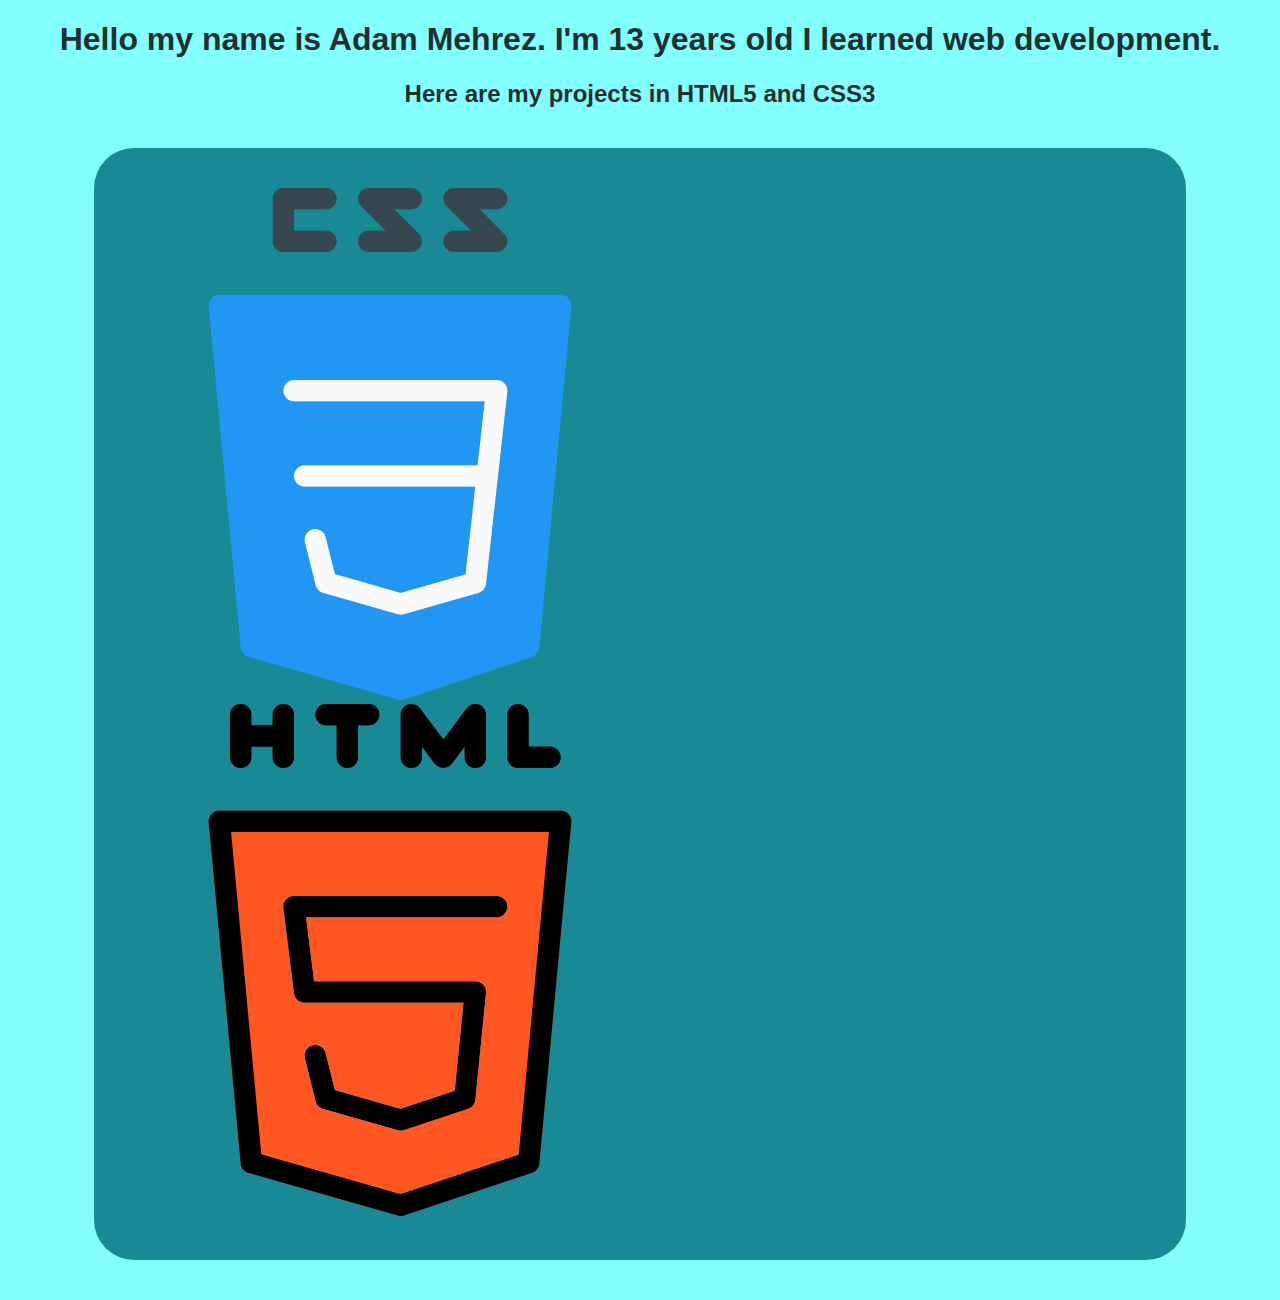
<file: index.html>
<!DOCTYPE html>
<html lang="en">
<head>
    <meta charset="UTF-8">
    <meta http-equiv="X-UA-Compatible" content="IE=edge">
    <meta name="viewport" content="width=device-width, initial-scale=1.0">
    <title>projet-html</title>
    <style>
        body{
            background-color: rgb(132, 255, 255);            
            font-family: Arial, Helvetica, sans-serif;
        }
        .page{
            background-color: rgb(24, 137, 149);
            margin: 40px auto ;
            width: 80%;
            padding: 40px; ;
            border-radius: 40px;
        }
        h1,h2{
            text-align: center;
            color: rgb(34, 47, 47);
        }
    </style>
</head>
<body>
    <h1>Hello my name is Adam Mehrez. I'm 13 years old I learned web development.
    </h1>
    <h2>Here are my projects in HTML5 and CSS3</h2>
    <div class="page">
        <a href="agence-voyage/index.html"><img src="image/css2.png"></a>
        <a href="wallyscar/index.html"><img src="image/888909.png"></a>
    </div>

</body>
</html>
</file>
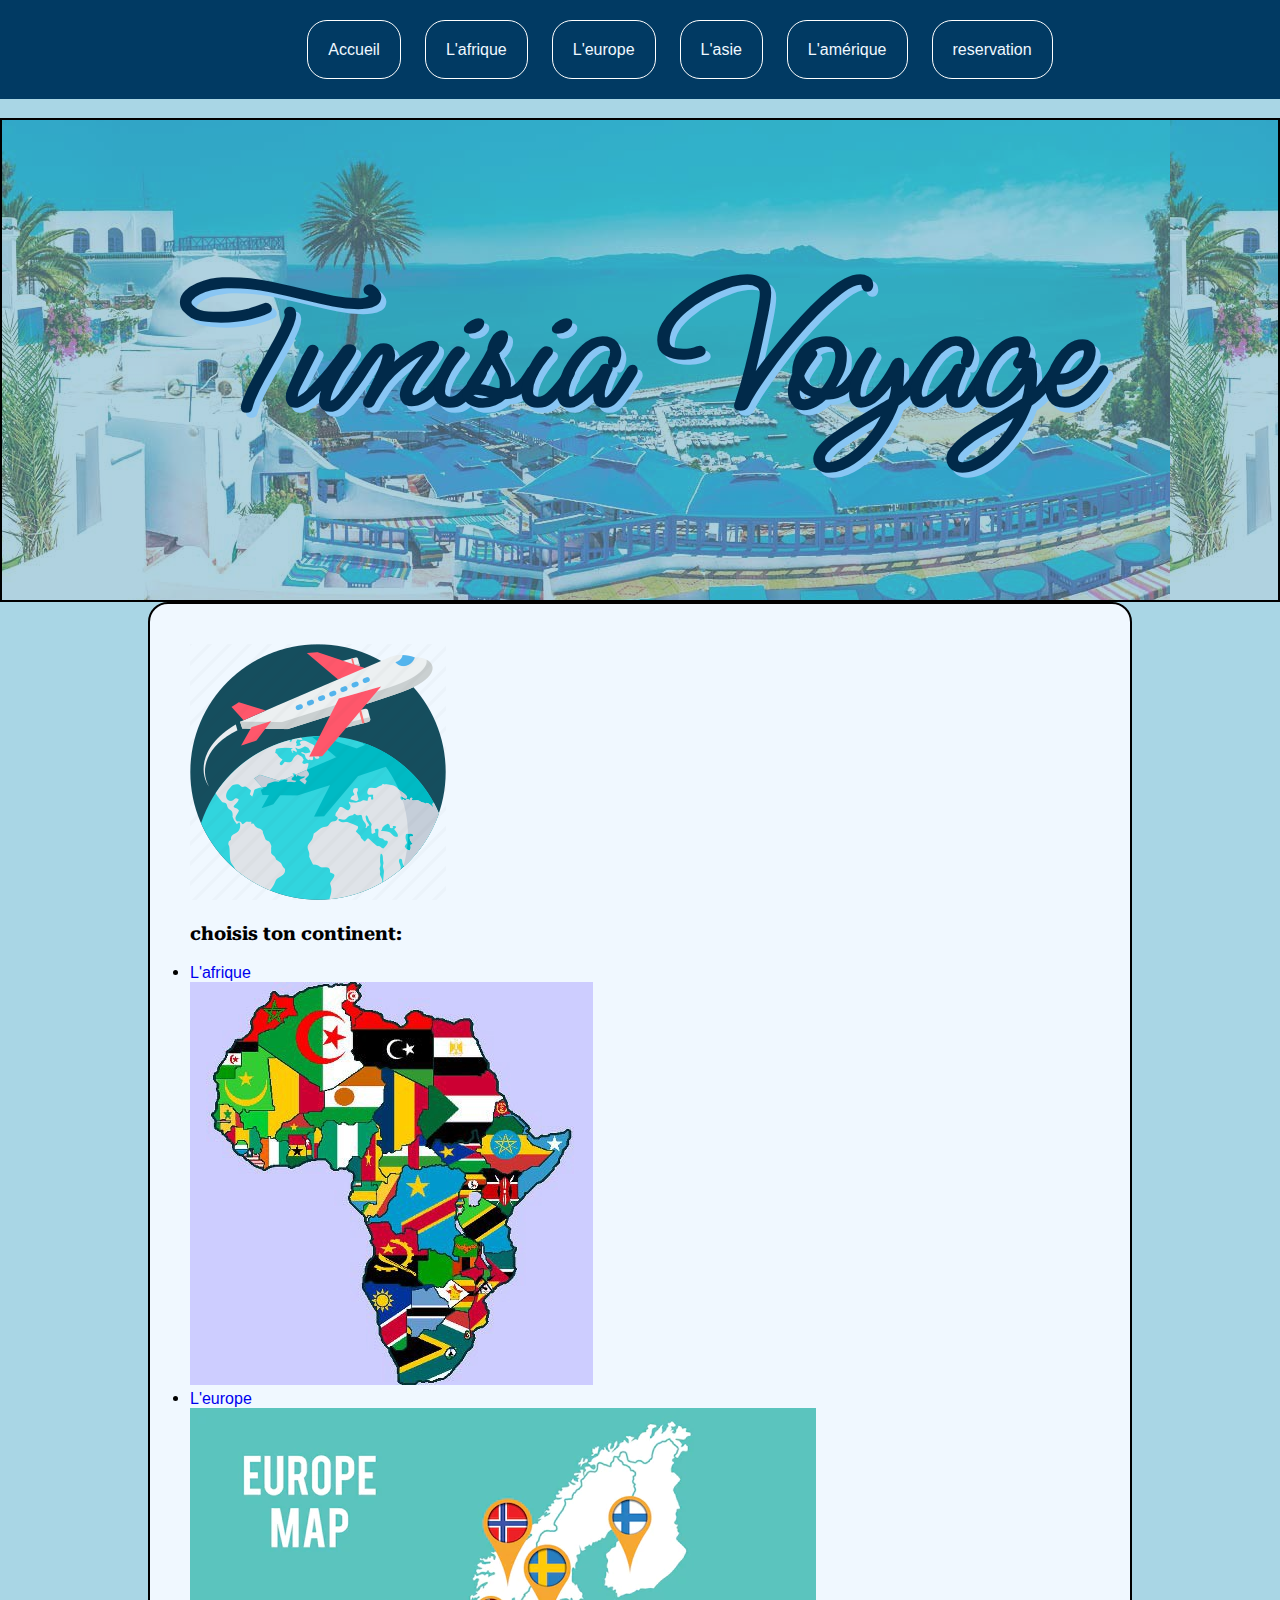
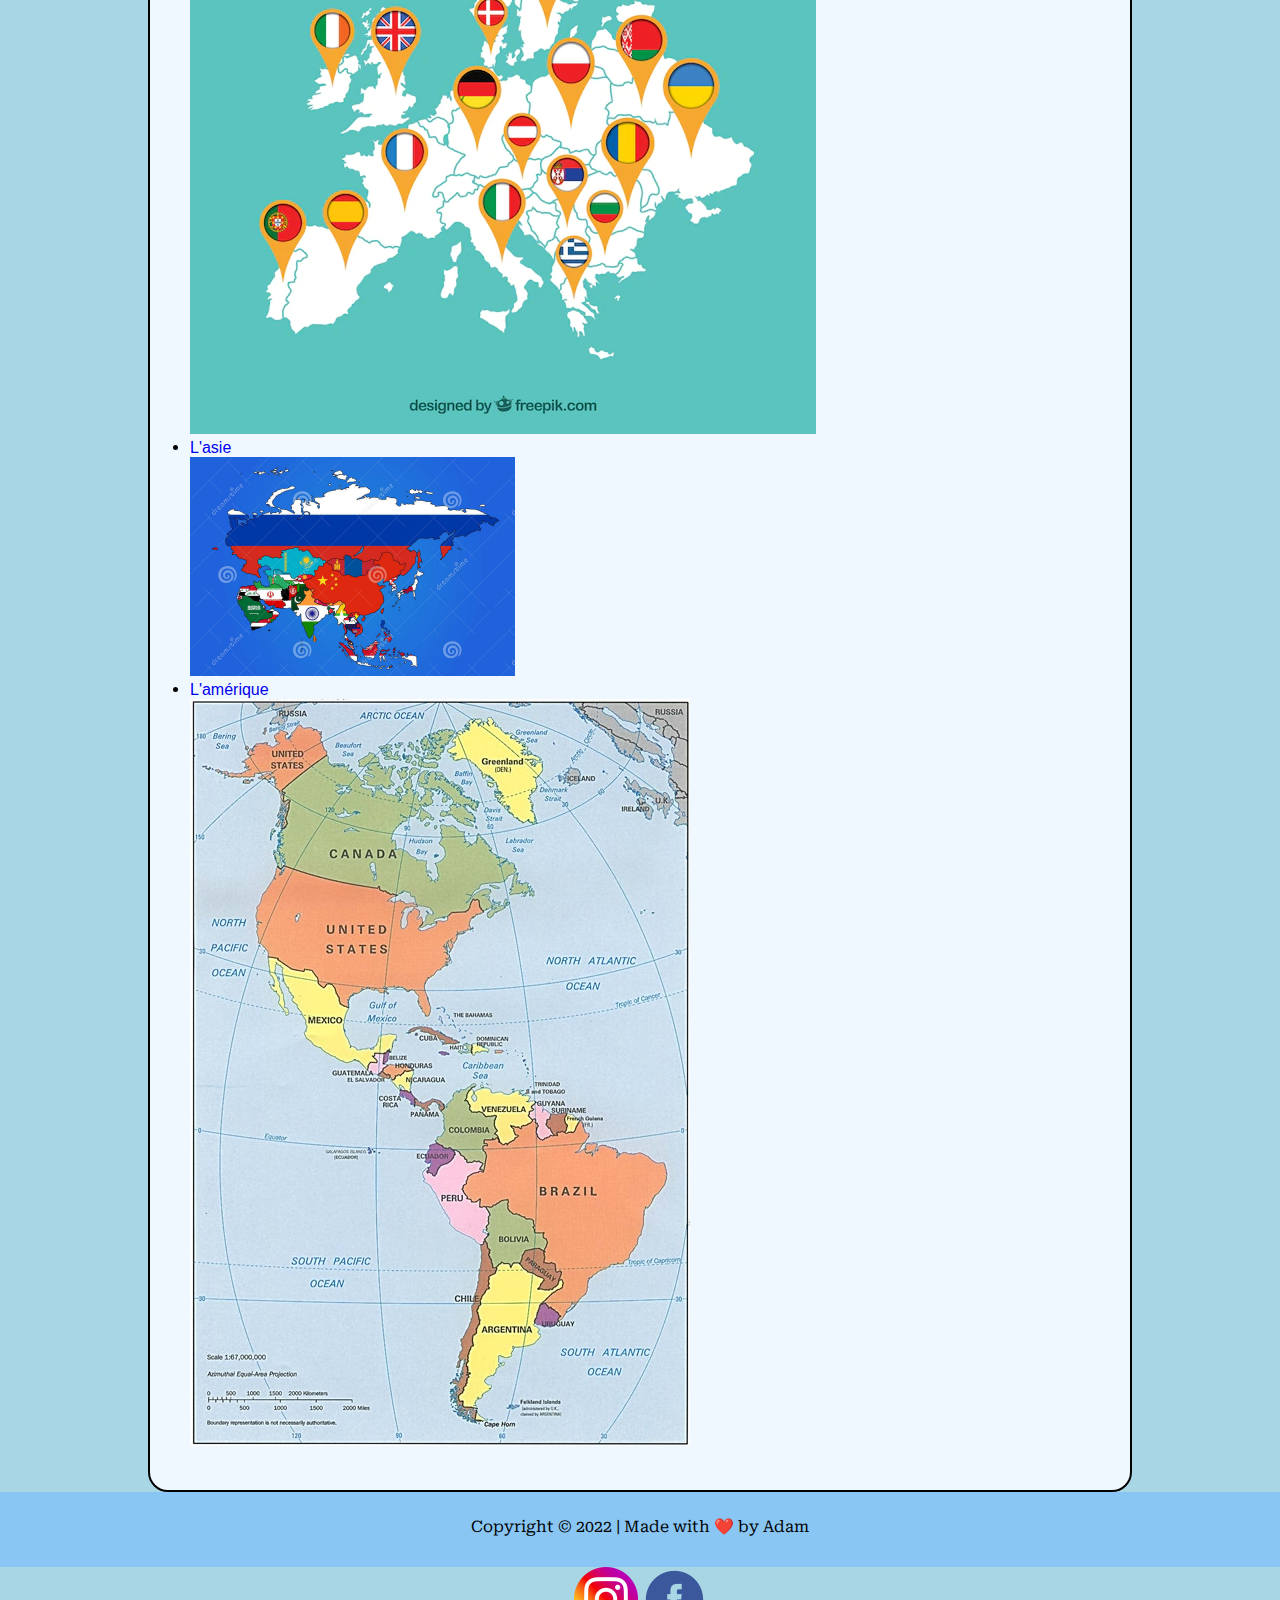
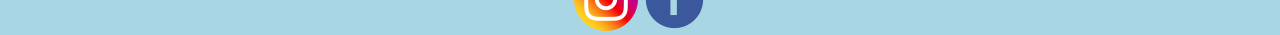
<file: agence-voyage/index.html>
<!DOCTYPE html>
<html lang="fr">
<head>
    <title>agence de voyage</title>
    <link rel="stylesheet" href="style.css">
    <link rel="icon" type="image/png" href="html/FLIGHT-256.webp" />
    <meta charset="UTF-8">
    <meta http-equiv="X-UA-Compatible" content="IE=edge">
    <meta name="viewport" content="width=device-width, initial-scale=1.0">
    
    <link rel="preconnect" href="https://fonts.googleapis.com">
<link rel="preconnect" href="https://fonts.gstatic.com" crossorigin>
<link href="https://fonts.googleapis.com/css2?family=Ms+Madi&family=Roboto+Serif:ital,wght@0,100;0,200;0,300;0,400;0,500;1,500&display=swap" rel="stylesheet">
</head>
<body>
    <div class="menu-nav">
    <nav>
        <a class="menu-item" href="index.html">Accueil</a>
        <a class="menu-item" href="yassine.html">L'afrique</a>
        <a class="menu-item" href="eu.html">L'europe</a>
        <a class="menu-item" href="as.html">L'asie</a>
        <a class="menu-item" href="usa.html">L'amérique</a>
        <a class="menu-item" href="prix.html">reservation</a>
    </nav>
</div>
    <br>
    <div class="entete">
        <h1>Tunisia Voyage</h1>
    </div>
    
    <div class="contenu">

        <img src="html/FLIGHT-256.webp">
        <h3>choisis ton continent:</h3>
        <li> <a href="yassine.html">L'afrique</a> </li>
        <img src="html/img1.jpeg">
        <li> <a href="eu.html">L'europe</a> </li>
        <img src="html/img2.webp">
        <li> <a href="as.html">L'asie</a> </li>
        <img src="html/img3 aaaaaaaaaaaaaaaa.jpg"class="asie">
        <li> <a href="usa.html">L'amérique</a> </li>
        <img src="html/img4.jpg">
    </div>
</body>
<div class="footer">
    Copyright © 2022 | Made with ❤️ by Adam 
    
</div>
<div class="img">
    <a href="https://www.instagram.com/mehrez.adam/"><img src="html/3225191_app_instagram_logo_media_popular_icon.png"></a>
    <a href="https://www.facebook.com/adam.mehrez.560"><img src="html/107175_circle_facebook_icon.png"></a>
   
</div>
</html>
</file>
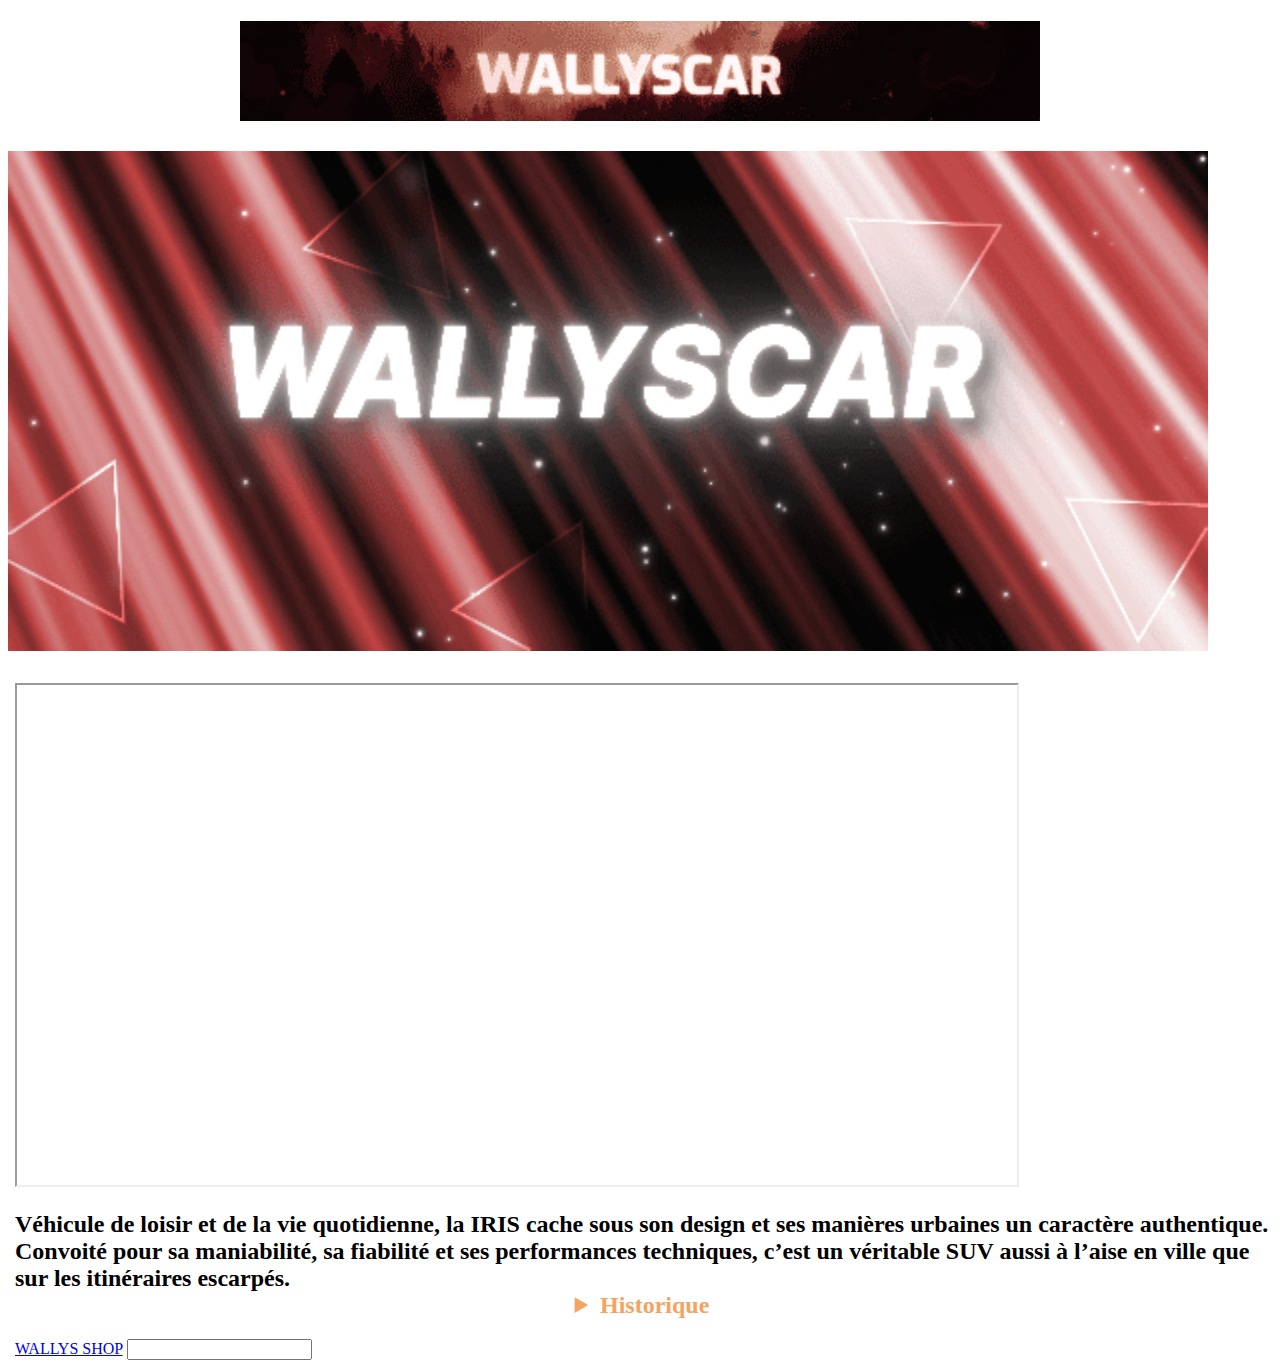
<file: wallyscar/index.html>
<!DOCTYPE html>
<html>

<head>
    <title>WALLLYS car</title>
    <h1>
        <center> <img src="standard (1).gif" height="100" width="800"></center>
    </h1>
    <h1><img src="standard (2).gif" height="500" width="1200"></h1>
    </senter>
</head>


<table>
    <tr>
        <td>

        </td>
        <td>



            <iframe
                src="https://www.google.com/maps/embed?pb=!1m14!1m8!1m3!1d12785.465441099426!2d10.1950883!3d36.7617777!3m2!1i1024!2i768!4f13.1!3m3!1m2!1s0x0%3A0x3bfdc110a7dc171!2sWallys%20Car%20Automobiles!5e0!3m2!1sfr!2stn!4v1640013576660!5m2!1sfr!2stn"
                height=500 width="1000"></iframe>
           


<h2> Véhicule de loisir et de la vie quotidienne, la IRIS cache sous son design et ses manières urbaines un caractère
    authentique. Convoité pour sa maniabilité, sa fiabilité et ses performances techniques, c’est un véritable SUV aussi
    à
    l’aise en ville que sur les itinéraires escarpés.


    <details>

        <summary style="text-align:center ;color: sandybrown; ">Historique</summary>
        <p>Fin 2005, les frères Zied et Omar Guiga rencontrent René Boesch, l'un des créateurs de la Jeep Dallas, à
            Wallis-et-Futuna1. C'est donc en référence à l'archipel français qu'ils décident de créer une marque de
            véhicule
            de loisirs sous le nom de Wallys2.

            En 2008, Wallyscar présente au Mondial de l'automobile de Paris son modèle Izis3, avec son look inspiré de
            la
            Jeep Willys de l'armée américaine, la seule voiture conçue et fabriquée en Tunisie4,5. Le constructeur noue
            un
            partenariat avec PSA Peugeot Citroën pour la fourniture de la mécanique de base et vise d'abord les marchés
            français puis méditerranéen4.

            Si les prévisions de vente se montent à 200 véhicules dès 2009 puis à près de 800 par an dès 2010, seuls
            quinze
            véhicules sont vendus à la fin 20095, une performance attribuée à la faible capacité de production que la
            nouvelle unité d'assemblage de Ben Arous doit améliorer4.

            Par ailleurs, Wallyscar connaît des délais pour obtenir son homologation en France, qui représente 90 % de
            sa
            clientèle, et subit la morosité économique et politique tunisienne, une situation qui dure jusqu'à la
            révolution
            de 2011, d'autant que son fondateur, Zied Guiga, petit-fils de l'ancien ministre Driss Guiga et fils de
            l'entrepreneur Kaïs Guiga6, aurait été en délicatesse avec le régime de Zine el-Abidine Ben Ali selon Jeune
            Afrique5.

            Après la révolution, le constructeur noue des partenariats avec des fournisseurs tunisiens, dont les pièces
            constituent jusqu'à 41 % de la valeur du modèle Izis et les ventes s'accroissent peu à peu, atteignant 100
            véhicules en 2011 et 216 en 2012, avec un retour sur investissement prévu en 20165. En 2012, Wallyscar est
            le
            seul représentant africain au Mondial de l'automobile de Paris7. Il tente également d'accroître son réseau
            en
            France, en Belgique, au Brésil, au Panama, en Italie et en Espagne5.

            En mars 2017, Wallyscar commence à commercialiser une deuxième voiture, Iris, au prix de 30 900 dinars8.

            En mai 2019, la société signe un partenariat avec la compagnie d'assurances tunisienne GAT Assurances. Cet
            accord a pour mission d’offrir des conditions avantageuses sur l'assurance tous risques aux propriétaires de
            Wallyscar9.

            En juin 2019, la direction annonce avoir levé dix millions de dinars auprès de la joint-venture Ekuity
            Capital
            qui appartient au fonds souverain koweïtien (Kuwait Investment Authority) et à l'État tunisien10. Elle
            annonce
            aussi ses objectifs : « maximum trois mois de délai d'attente et 2 000 voitures produites en une année »11.
        </p>
</h2>
</details>
<a href="index (3).html"> WALLYS SHOP</a></il>
<datalist id="yessine">
    <option value="WALLYSCAR 216 PICK-UP
1.3 L">
    <option value="FICHE TECHNIQUE
WALLYSCAR 619 1.3 L">
    <option value="adam">


</datalist>
<input list="yessine">
































































</html>
</body>
</file>
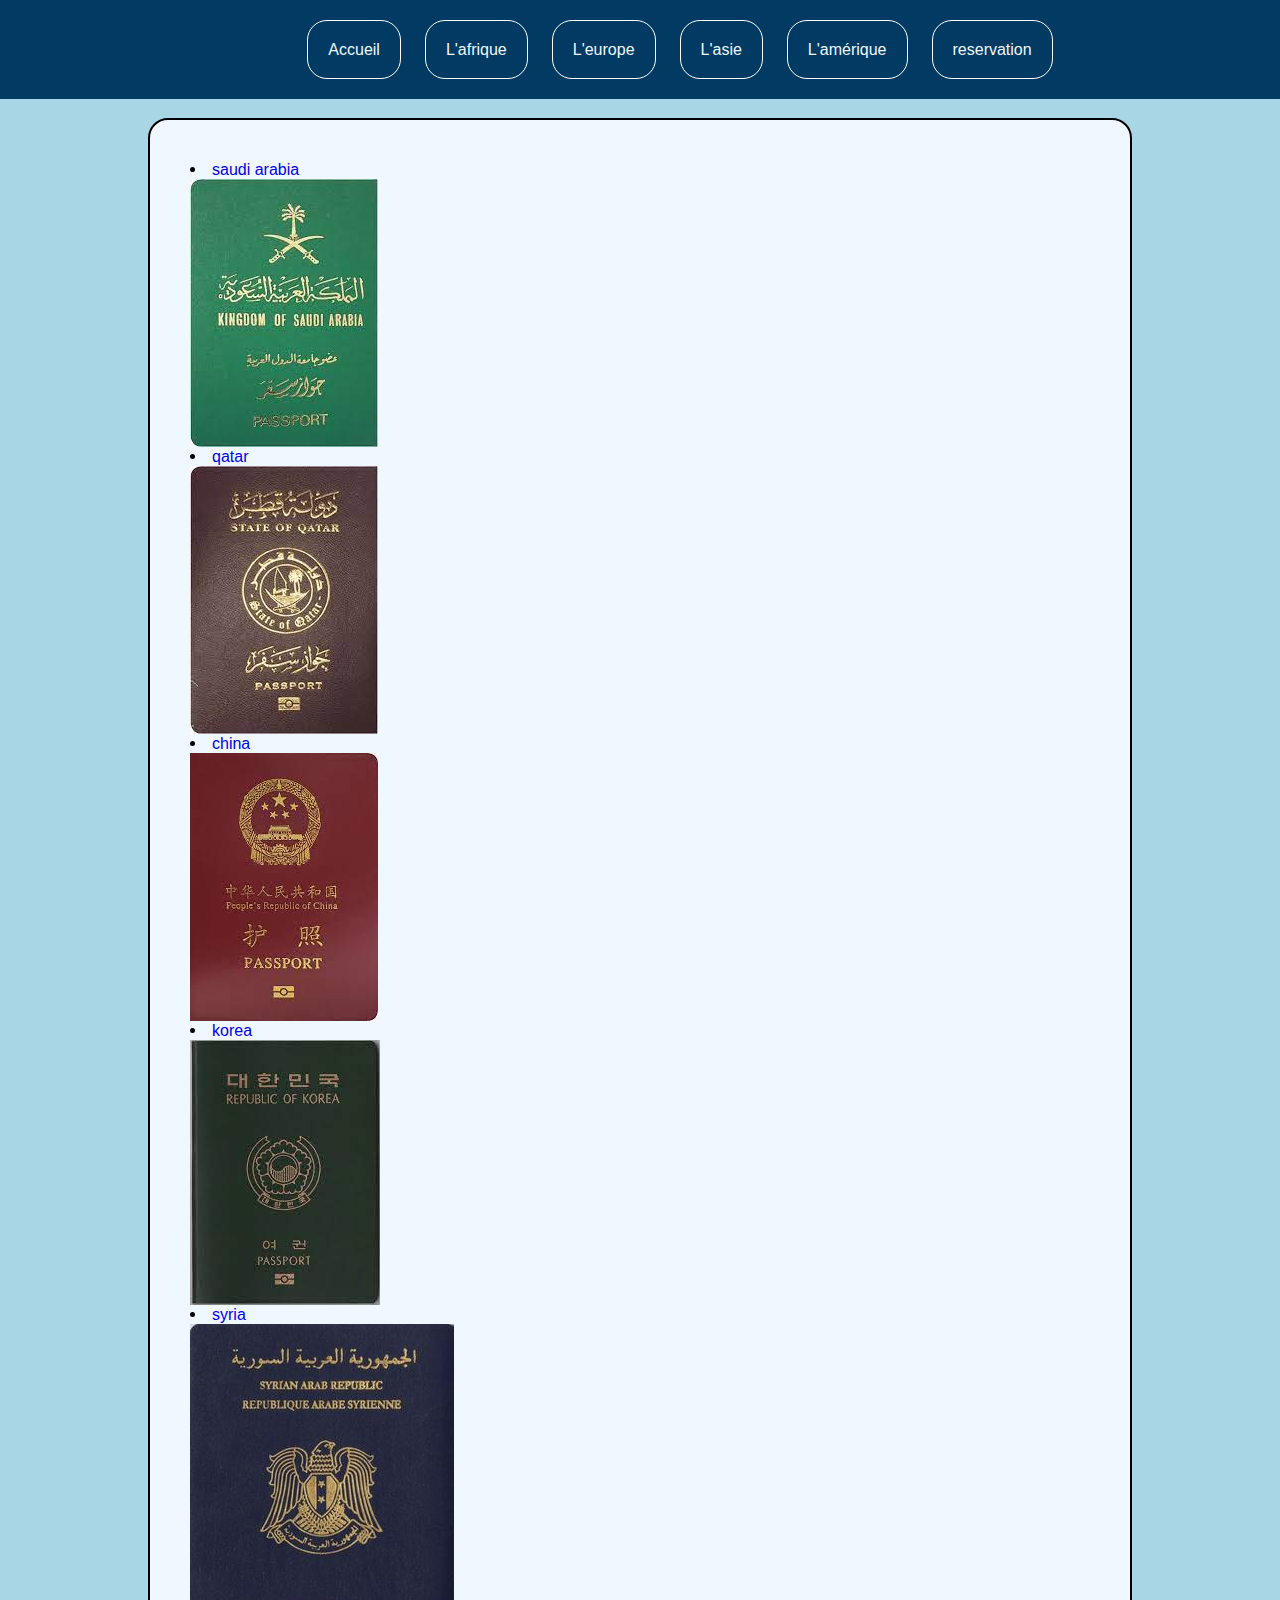
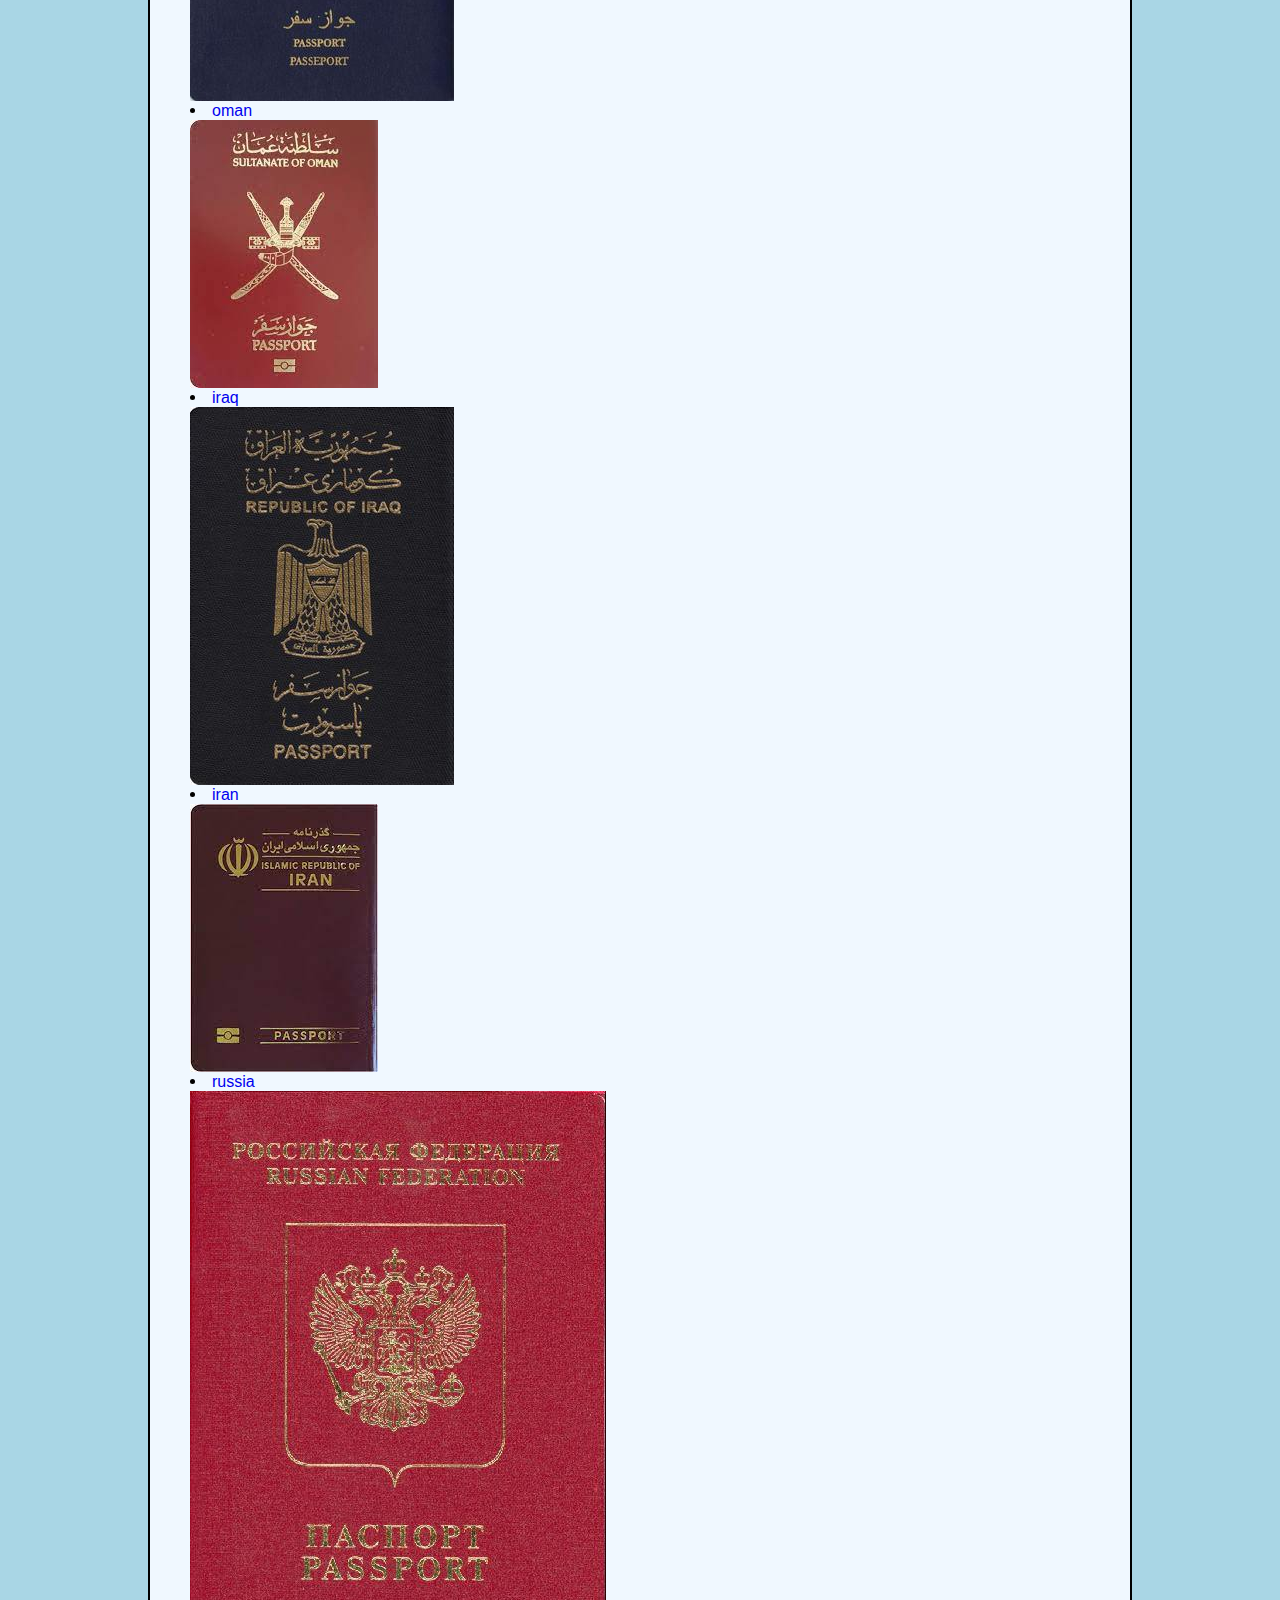
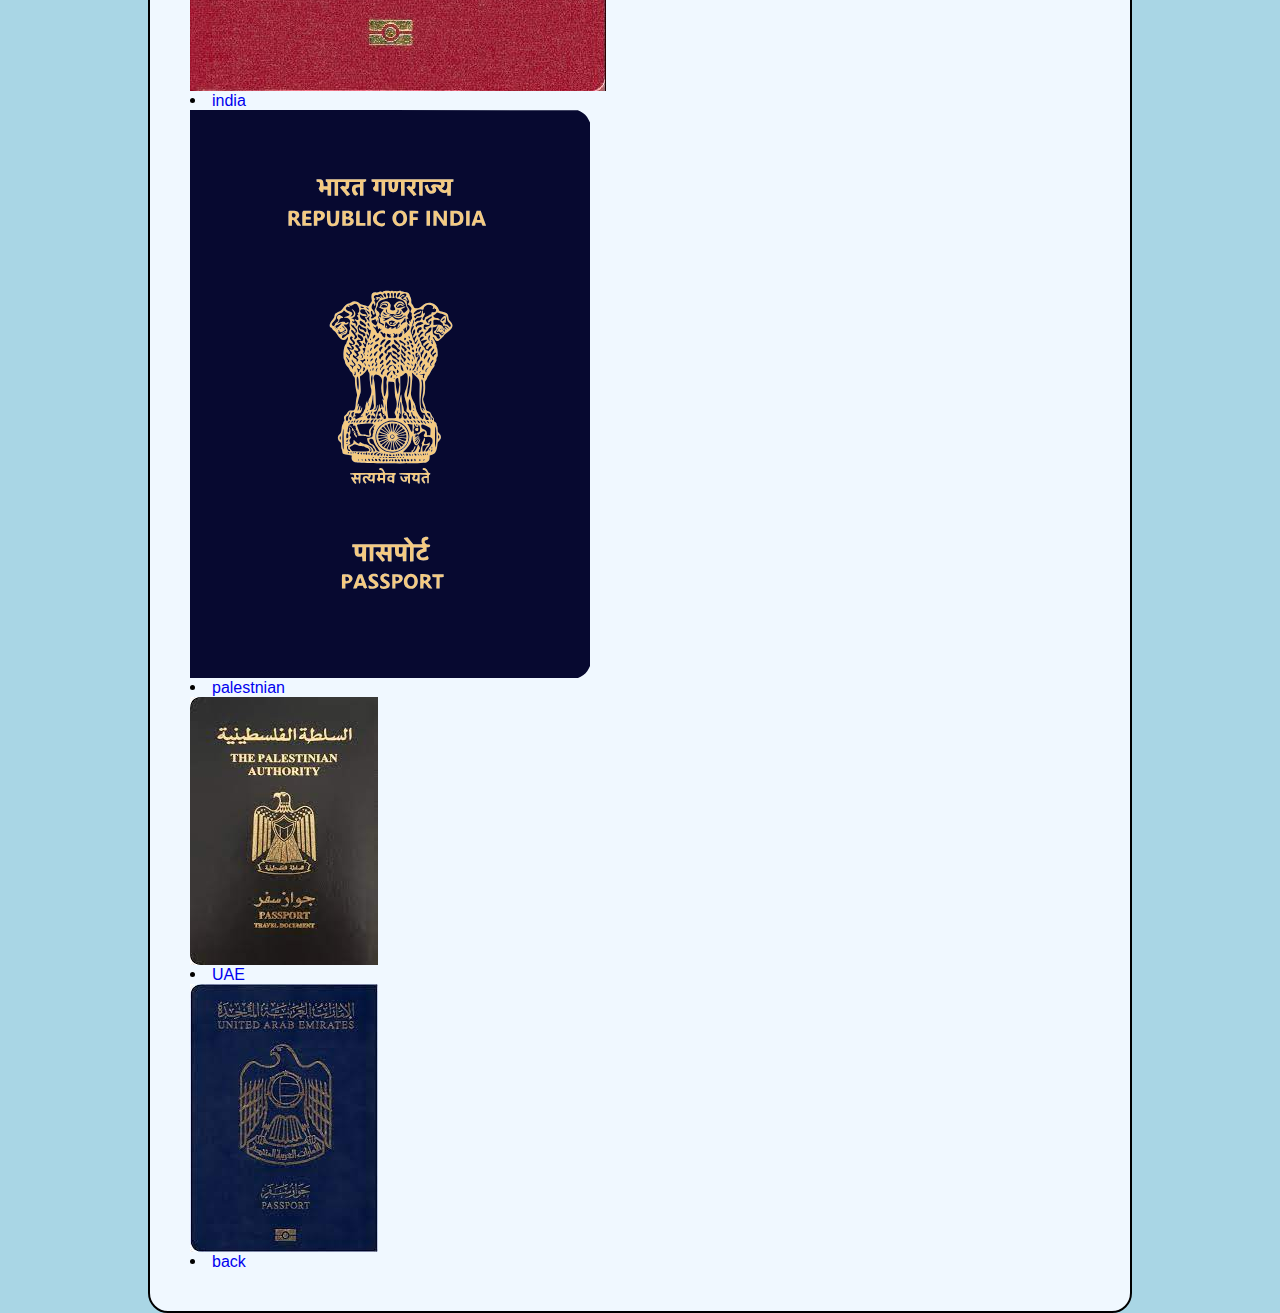
<file: agence-voyage/as.html>
<link rel="preconnect" href="https://fonts.googleapis.com">
<link rel="preconnect" href="https://fonts.gstatic.com" crossorigin>
<link href="https://fonts.googleapis.com/css2?family=Ms+Madi&family=Roboto+Serif:ital,wght@0,100;0,200;0,300;0,400;0,500;1,500&display=swap" rel="stylesheet"><!DOCTYPE html>
<html lang="en">
<head>
    <link rel="stylesheet" href="style.css">
    <meta charset="UTF-8">
    <meta http-equiv="X-UA-Compatible" content="IE=edge">
    <meta name="viewport" content="width=device-width, initial-scale=1.0">
    <title>agence de voyage</title>
    <link rel="icon" type="image/png" href="html/FLIGHT-256.webp" />
</head>
<body>
    <div class="menu-nav">
    <nav>
        <a class="menu-item" href="index.html">Accueil</a>
        <a class="menu-item" href="yassine.html">L'afrique</a>
        <a class="menu-item" href="eu.html">L'europe</a>
        <a class="menu-item" href="as.html">L'asie</a>
        <a class="menu-item" href="usa.html">L'amérique</a>
        <a class="menu-item" href="prix.html">reservation</a>
    </nav>
</div>
    <br>
    <div class="asie1">
    <li> <a href="prix.html">saudi arabia</a> </li>
 <img src="html/sau.jpg">
 <li> <a href="prix.html">qatar</a> </li>
<img src="html/qatar.jpg">
<li> <a href="prix.html">china</a> </li>
<img src="html/chin.jpg">
<li> <a href="prix.html">korea</a> </li>
<img src="html/korea.jpg">
<li> <a href="prix.html">syria</a> </li>
<img src="html/souria.jpg">
<li> <a href="prix.html">oman</a> </li>
<img src="html/oman.jpg">
<li> <a href="prix.html">iraq</a> </li>
<img src="html/iraq.jpg">
<li> <a href="prix.html">iran</a> </li>
<img src="html/iran.jpg">
<li> <a href="prix.html">russia</a> </li>
<img src="html/Russian_ePassport.jpg">
<li> <a href="prix.html">india</a> </li>
<img src="html/Indian_Passport.svg">
<li> <a href="prix.html">palestnian</a> </li>
<img src="html/palestnian.jpg">
<li> <a href="prix.html">UAE</a> </li>
<img src="html/uae.jpg">
<li><a href="index.html">back</a></li>
    </div>
</body>
</html>
</file>
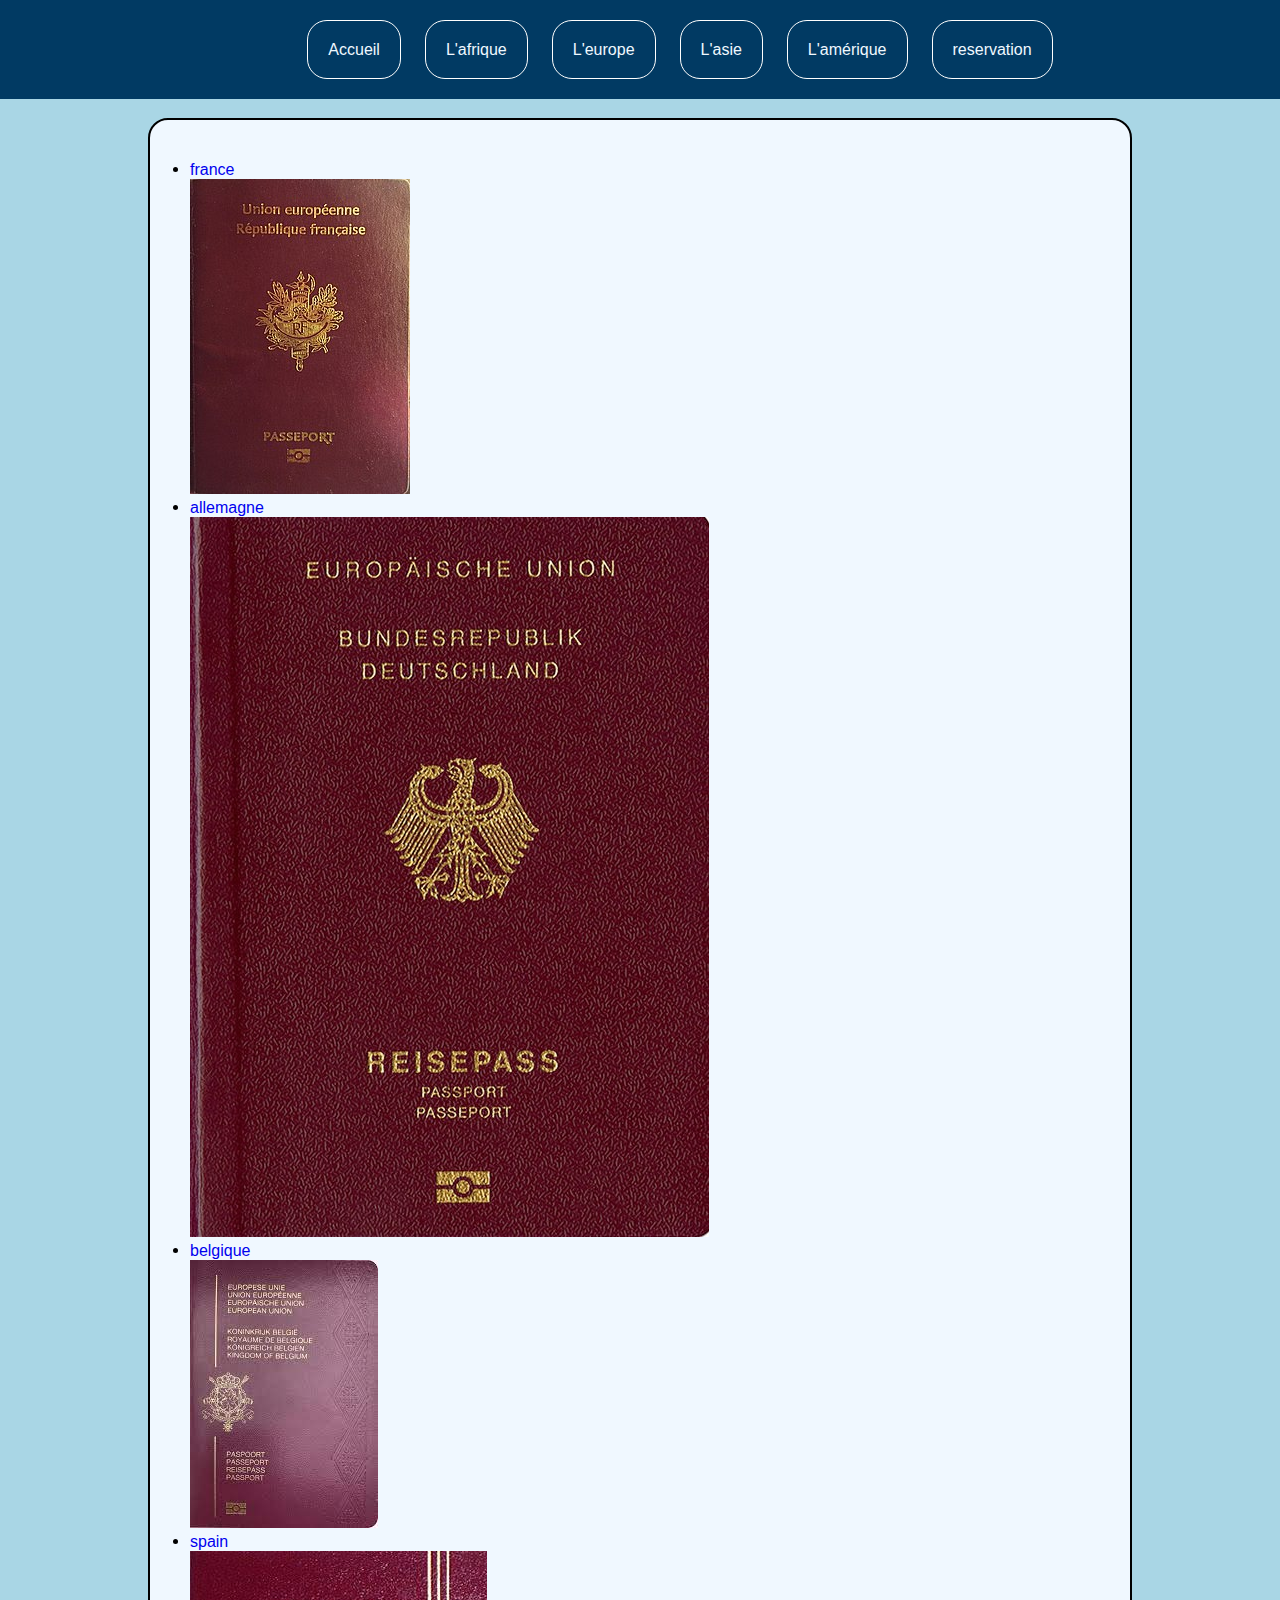
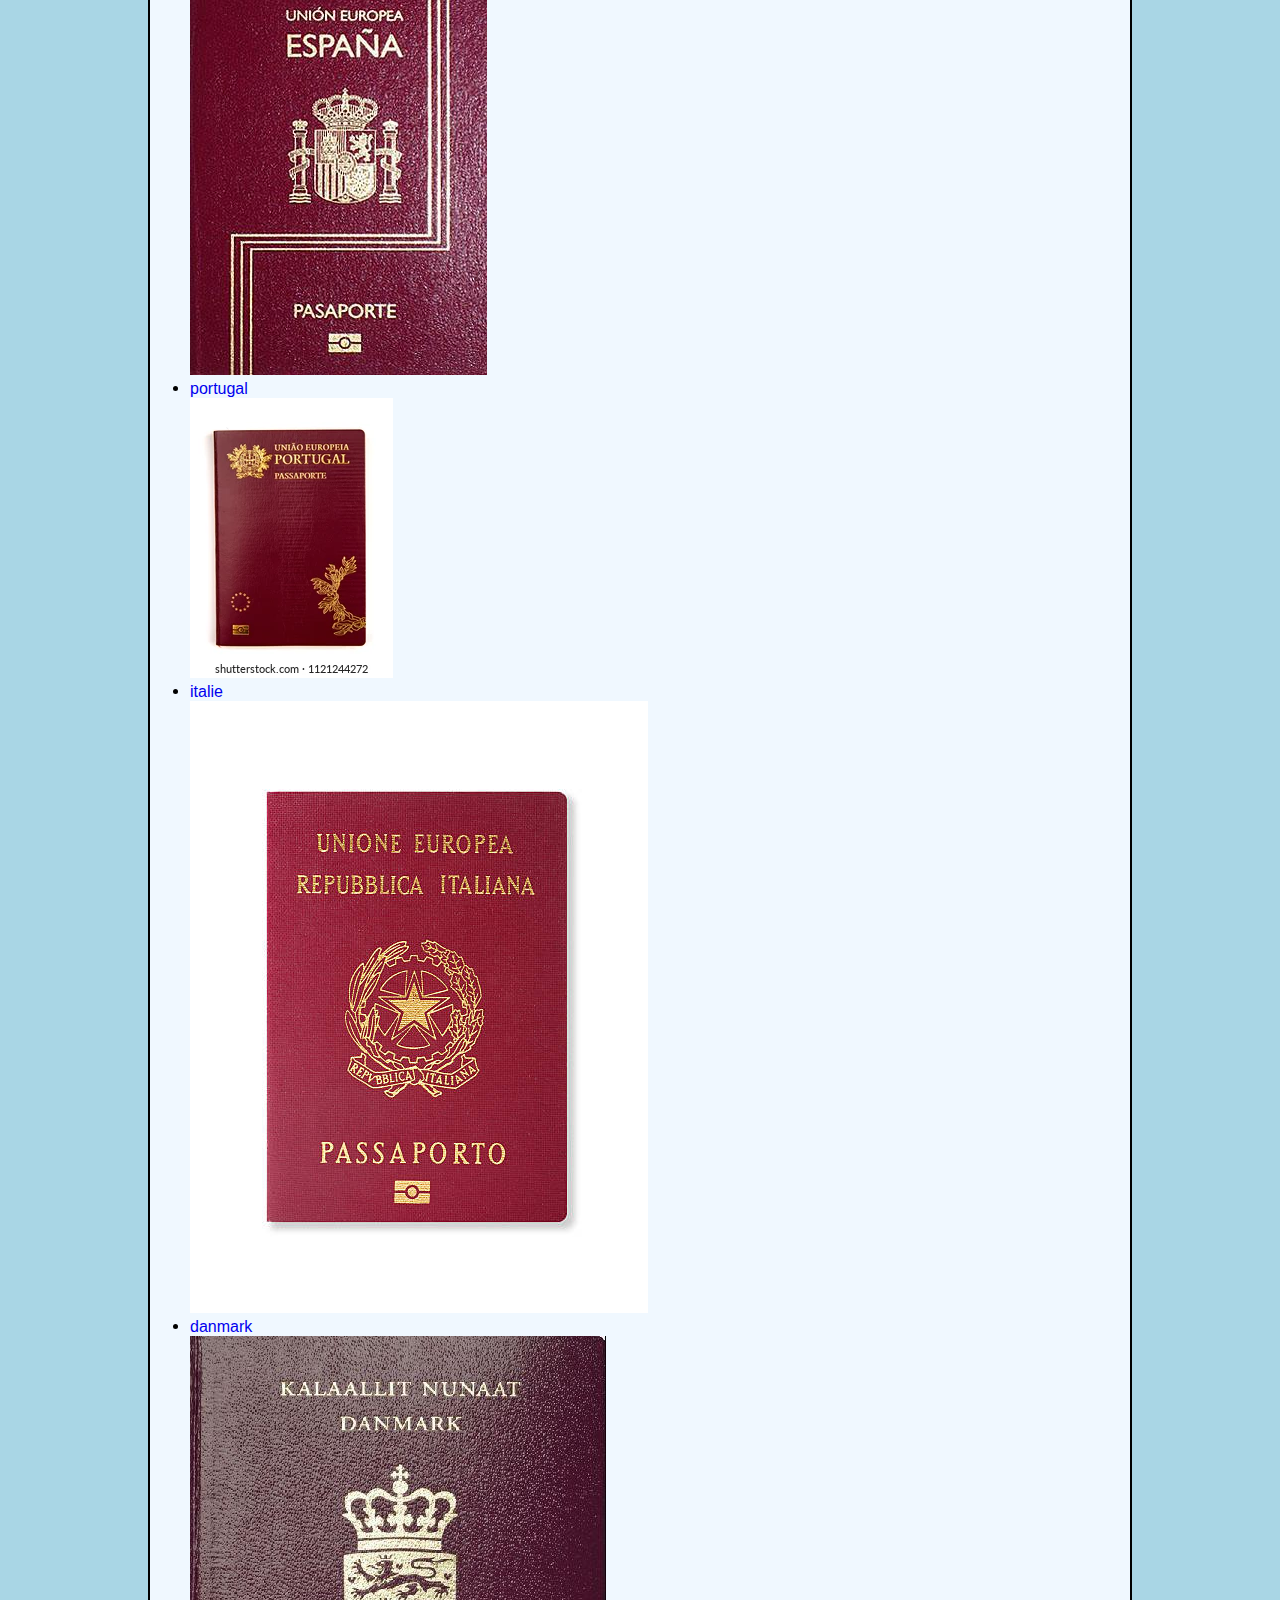
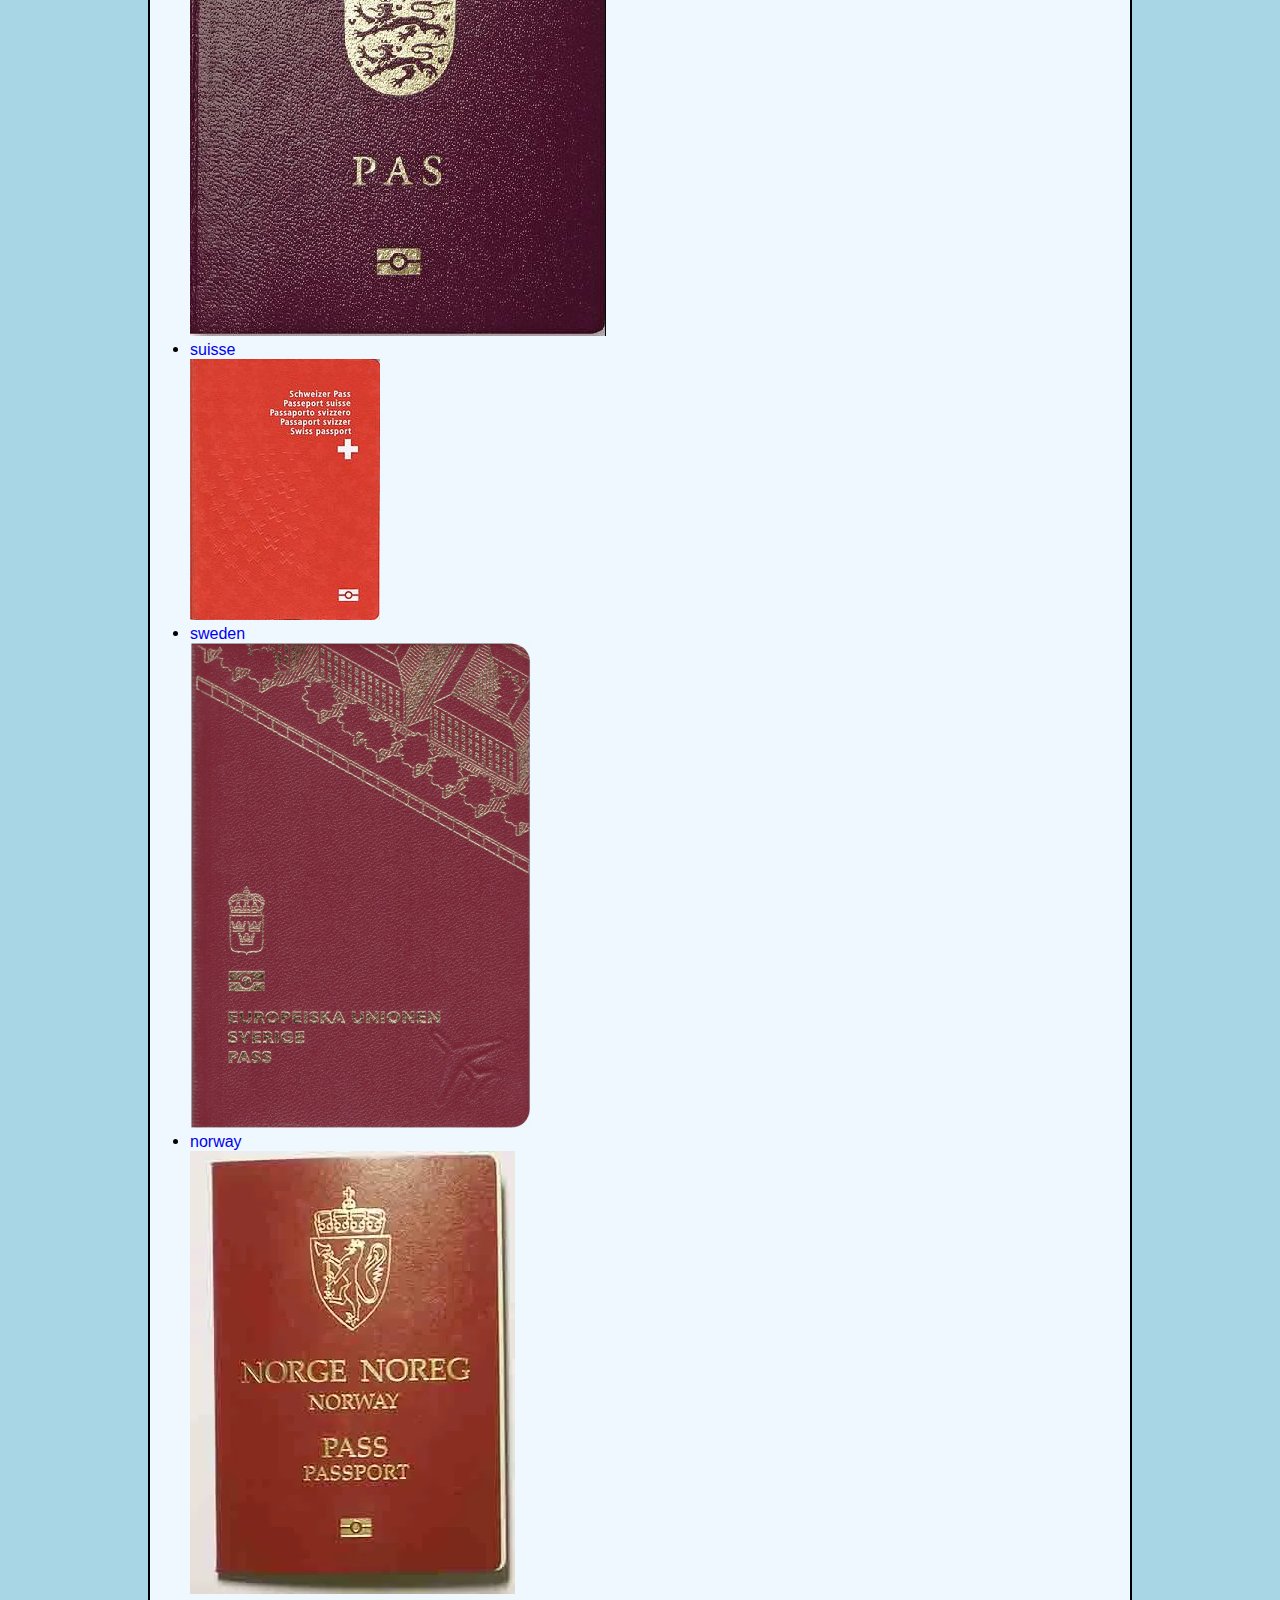
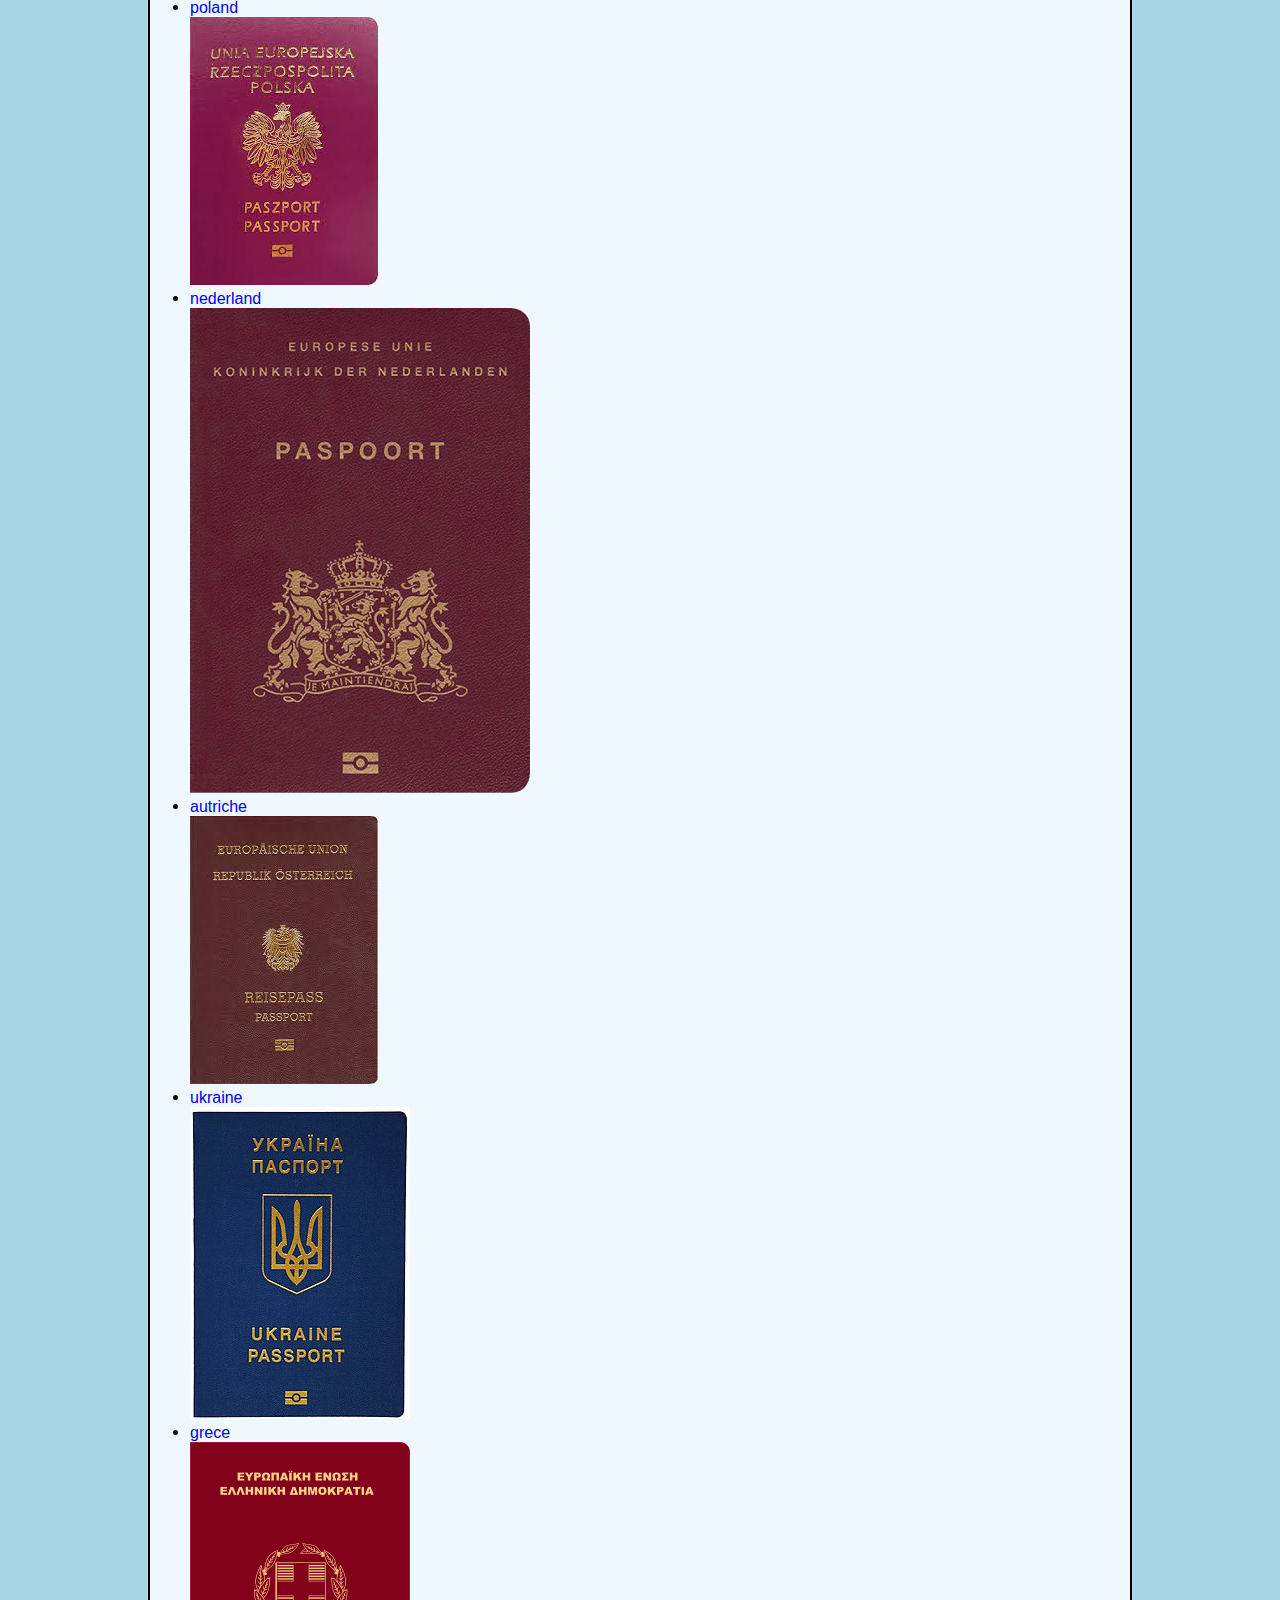
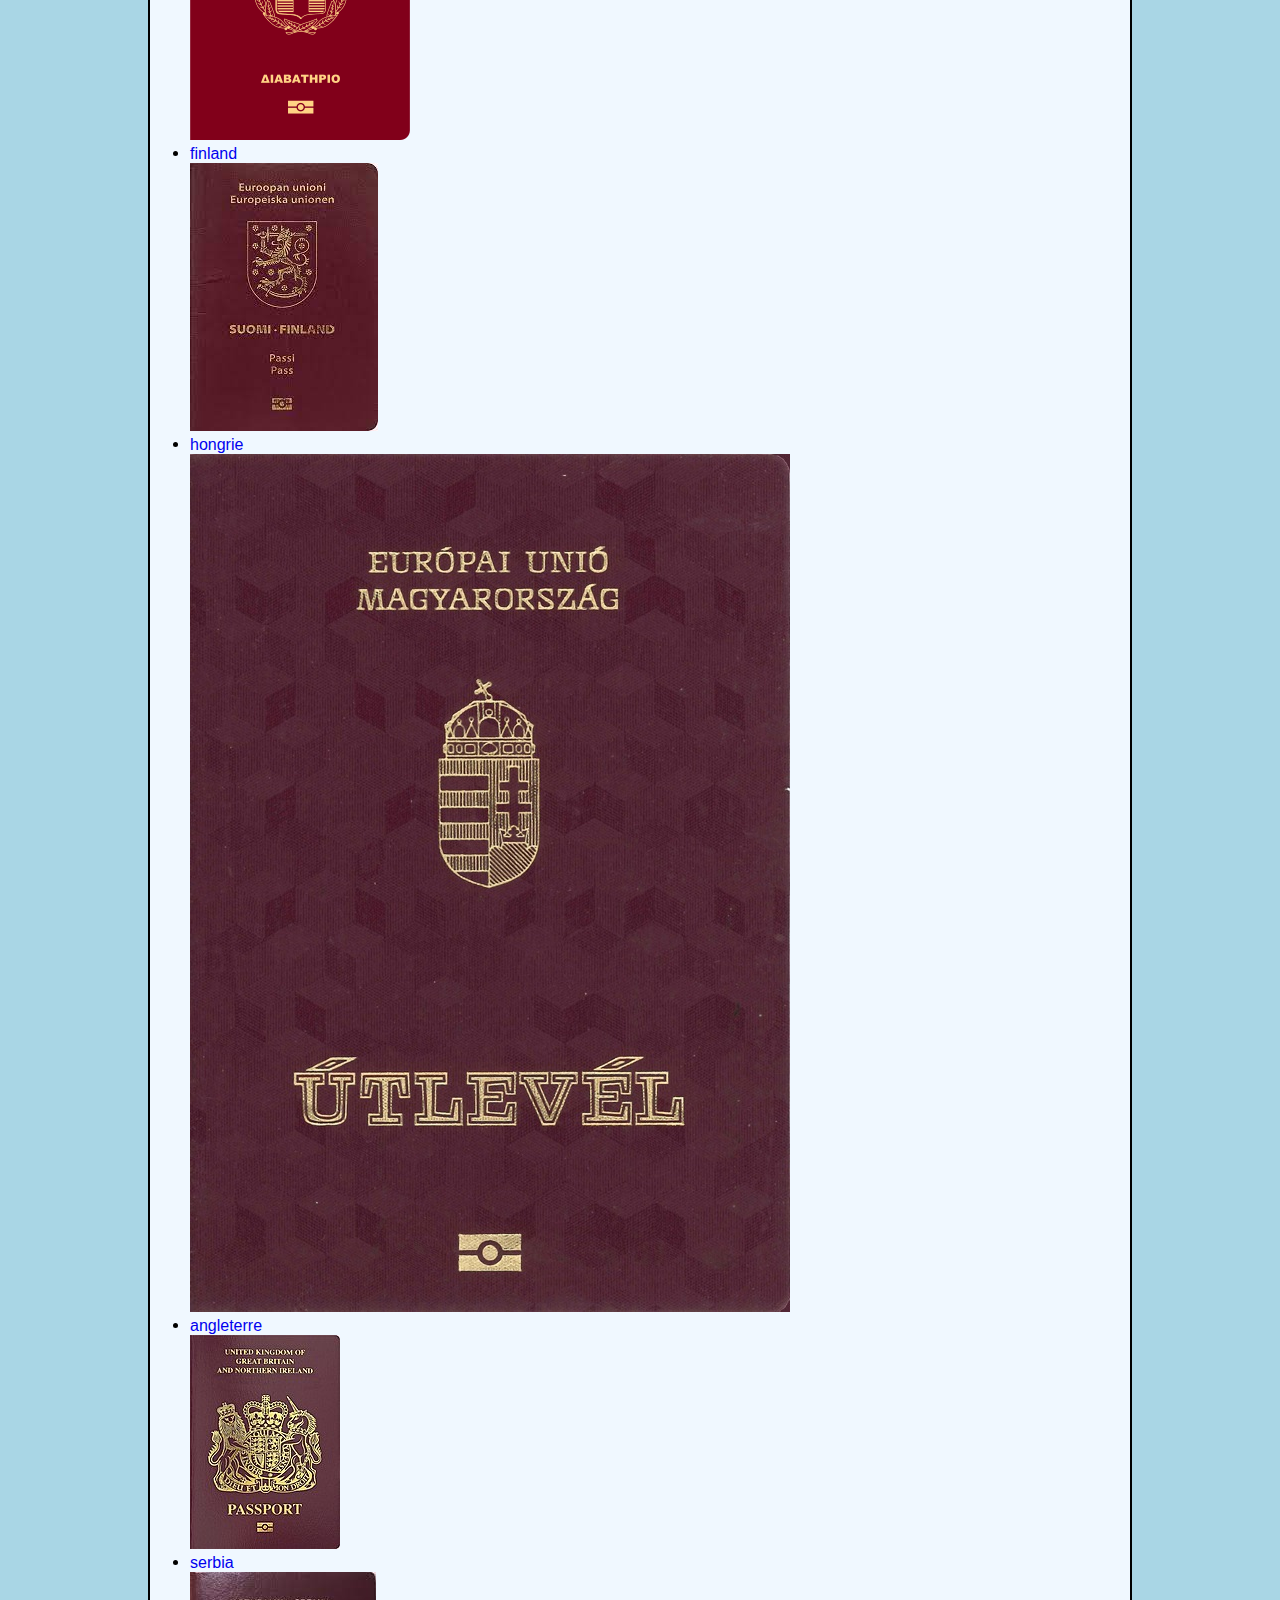
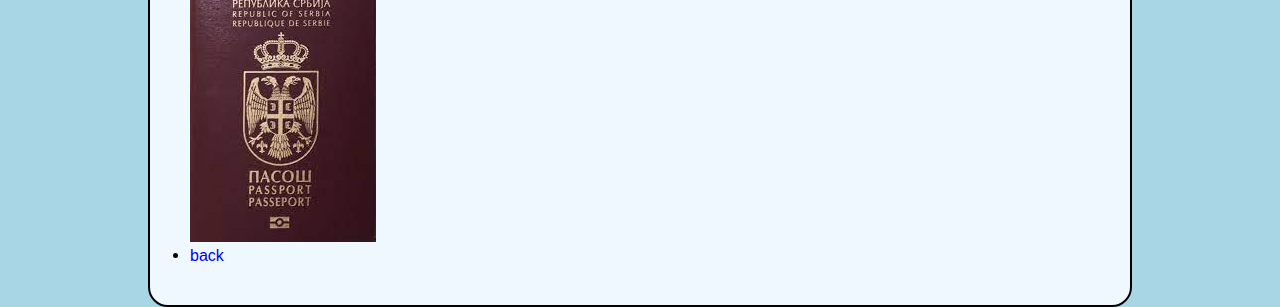
<file: agence-voyage/eu.html>
<!DOCTYPE html>
<html lang="en">
<head>
    <link rel="preconnect" href="https://fonts.googleapis.com">
<link rel="preconnect" href="https://fonts.gstatic.com" crossorigin>
<link href="https://fonts.googleapis.com/css2?family=Ms+Madi&family=Roboto+Serif:ital,wght@0,100;0,200;0,300;0,400;0,500;1,500&display=swap" rel="stylesheet">
    <link rel="stylesheet" href="style.css">
    <meta charset="UTF-8">
    <meta http-equiv="X-UA-Compatible" content="IE=edge">
    <meta name="viewport" content="width=device-width, initial-scale=1.0">
    <title>agence de voyage</title>
    <link rel="icon" type="image/png" href="html/FLIGHT-256.webp" />
</head>
<body>
    <div class="menu-nav">
    <nav>
        <a class="menu-item" href="index.html">Accueil</a>
        <a class="menu-item" href="yassine.html">L'afrique</a>
        <a class="menu-item" href="eu.html">L'europe</a>
        <a class="menu-item" href="as.html">L'asie</a>
        <a class="menu-item" href="usa.html">L'amérique</a>
        <a class="menu-item" href="prix.html">reservation</a>
    </nav>
</div>
    <br>
    <div class="europe">
    <li><a href="prix.html">france</a></li>
    <img src="html/15ee.jpg">
    <li><a href="prix.html">allemagne</a></li>
    <img src="html/16.jpg">
    <li><a href="prix.html">belgique</a></li>
    <img src="html/17.jpg">
    <li><a href="prix.html">spain</a></li>
    <img src="html/18.jpg">
    <li><a href="prix.html">portugal</a></li>
    <img src="html/port.webp">
    <li><a href="prix.html">italie</a></li>
    <img src="html/iii.jpg">
    <li><a href="prix.html">danmark</a></li>
    <img src="html/21.jpg">
    <li><a href="prix.html">suisse</a></li>
    <img src="html/22.jpg">
    <li><a href="prix.html">sweden</a></li>
    <img src="html/23.png">
    <li><a href="prix.html">norway</a></li>
    <img src="html/24.webp">
    <li><a href="prix.html">poland</a></li>
    <img src="html/25.jpg">
    <li><a href="prix.html">nederland</a></li>
    <img src="html/26.png">
    <li><a href="autriche">autriche</a></li>
    <img src="html/images252525.jpg">
    <li><a href="prix.html">ukraine</a></li>
    <img src="html/28.jpg">
    <li><a href="prix.html">grece</a></li>
    <img src="html/29.png">
    <li><a href="prix.html">finland</a></li>
    <img src="html/31.jpg">
    <li><a href="prix.html">hongrie</a></li>
    <img src="html/hangrie.jpg">
    <li><a href="prix.html">angleterre</a></li>
    <img src="html/34.jpg">
    <li><a href="prix.html">serbia</a></li>
    <img src="html/33.jpg">
    <li><a href="index.html">back</a></li>
    </div>
</body>
</html>
</file>
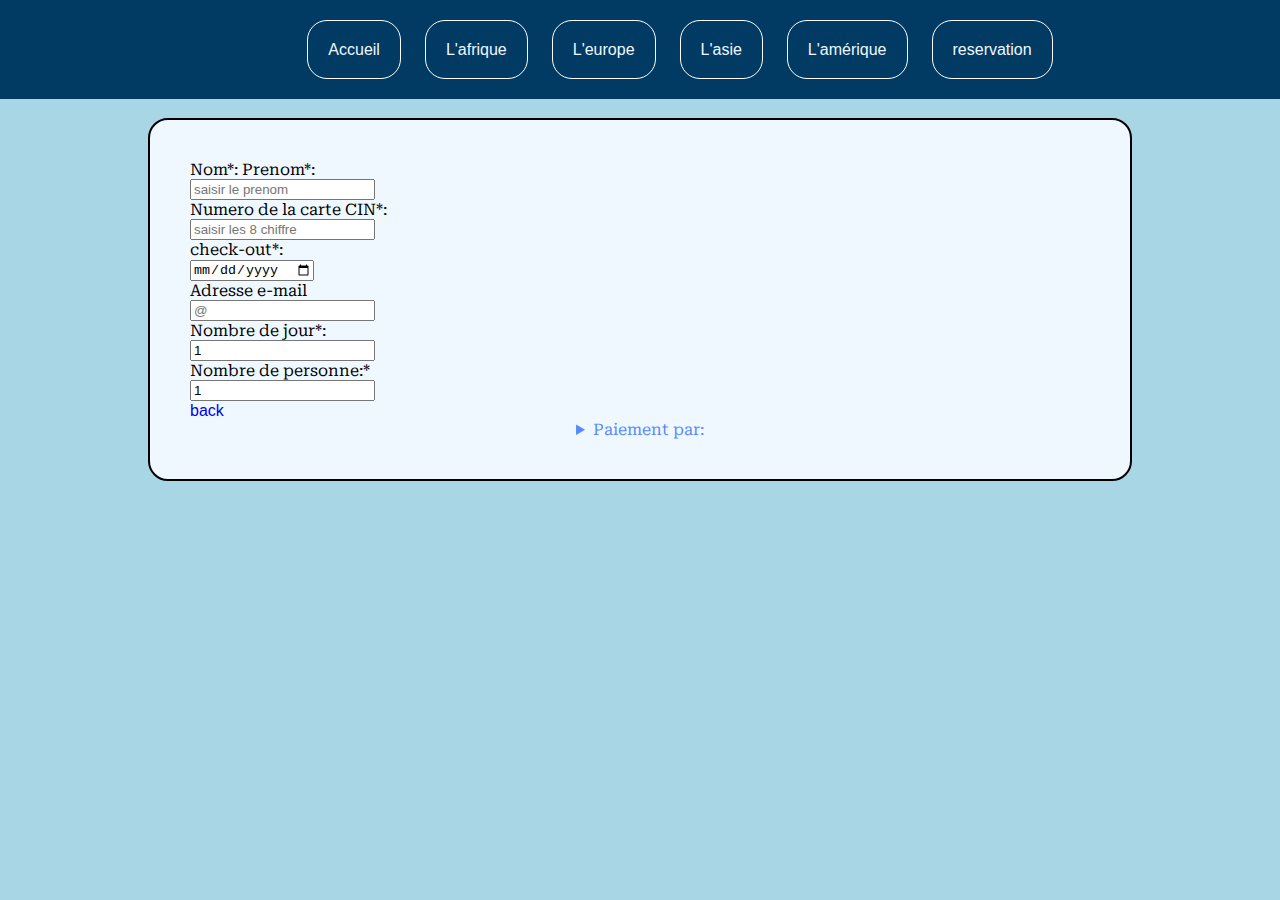
<file: agence-voyage/prix.html>
<!DOCTYPE html>
<html lang="en">
<head>
    <link rel="preconnect" href="https://fonts.googleapis.com">
<link rel="preconnect" href="https://fonts.gstatic.com" crossorigin>
<link href="https://fonts.googleapis.com/css2?family=Ms+Madi&family=Roboto+Serif:ital,wght@0,100;0,200;0,300;0,400;0,500;1,500&display=swap" rel="stylesheet">
    <link rel="stylesheet" href="style.css">
    <meta charset="UTF-8">
    <meta http-equiv="X-UA-Compatible" content="IE=edge">
    <meta name="viewport" content="width=device-width, initial-scale=1.0">
    <title>agence de voyage</title>
    <link rel="icon" type="image/png" href="html/FLIGHT-256.webp" />
</head>
<body>
    <div class="menu-nav">
    <nav>
        <a class="menu-item" href="index.html">Accueil</a>
        <a class="menu-item" href="yassine.html">L'afrique</a>
        <a class="menu-item" href="eu.html">L'europe</a>
        <a class="menu-item" href="as.html">L'asie</a>
        <a class="menu-item" href="usa.html">L'amérique</a>
        <a class="menu-item" href="prix.html">reservation</a>
    </nav>
</div>
    <br>
    <div class="res">
<td></td>
</tr>
<tr>
<td></td>
<td>Nom*:</td>
<td>Prenom*:</td>
<br><td><input type="text" placeholder="saisir le prenom" required></td></br>
</tr>
<tr>
<td></td>
<td>Numero de la carte CIN*:</td>
<br><td><input type="text" placeholder="saisir les 8 chiffre"  pattern="[0-9]{8}" required></td></br>
</tr>
<tr>


<td>check-out*:</td>
<br><td><input type="date" required></td></br>
</tr>
<tr>
<td>Adresse e-mail</td>
<br><td><input type="email" placeholder="@" ></td></br>
</tr>
<tr>
<td>Nombre de jour*:</td>
<br><td> <input type="number" value="1" required></td></br>
</tr>
<tr>
    <td></td>
    <td>Nombre de personne:*</td>
    <br><td> <input type="number" value="1" required></td></br>
    
</tr>



  </form>
</table>
    <a href="index.html">back</a>
    <details>

        <summary style="text-align:center ;color: rgb(85, 137, 252); ">Paiement par:</summary>
        <p>
<img src="html/money.webp">
<li> <a href="la fin.html">réserve</a></li>
<img src="html/bank.webp">
<li> <a href="la fin.html">réserve</a></li>
<img src="html/cheque.webp">
<li> <a href="la fin.html">réserve</a></li>
        </p>
</details>
    </div>
</body>
</html>
</file>
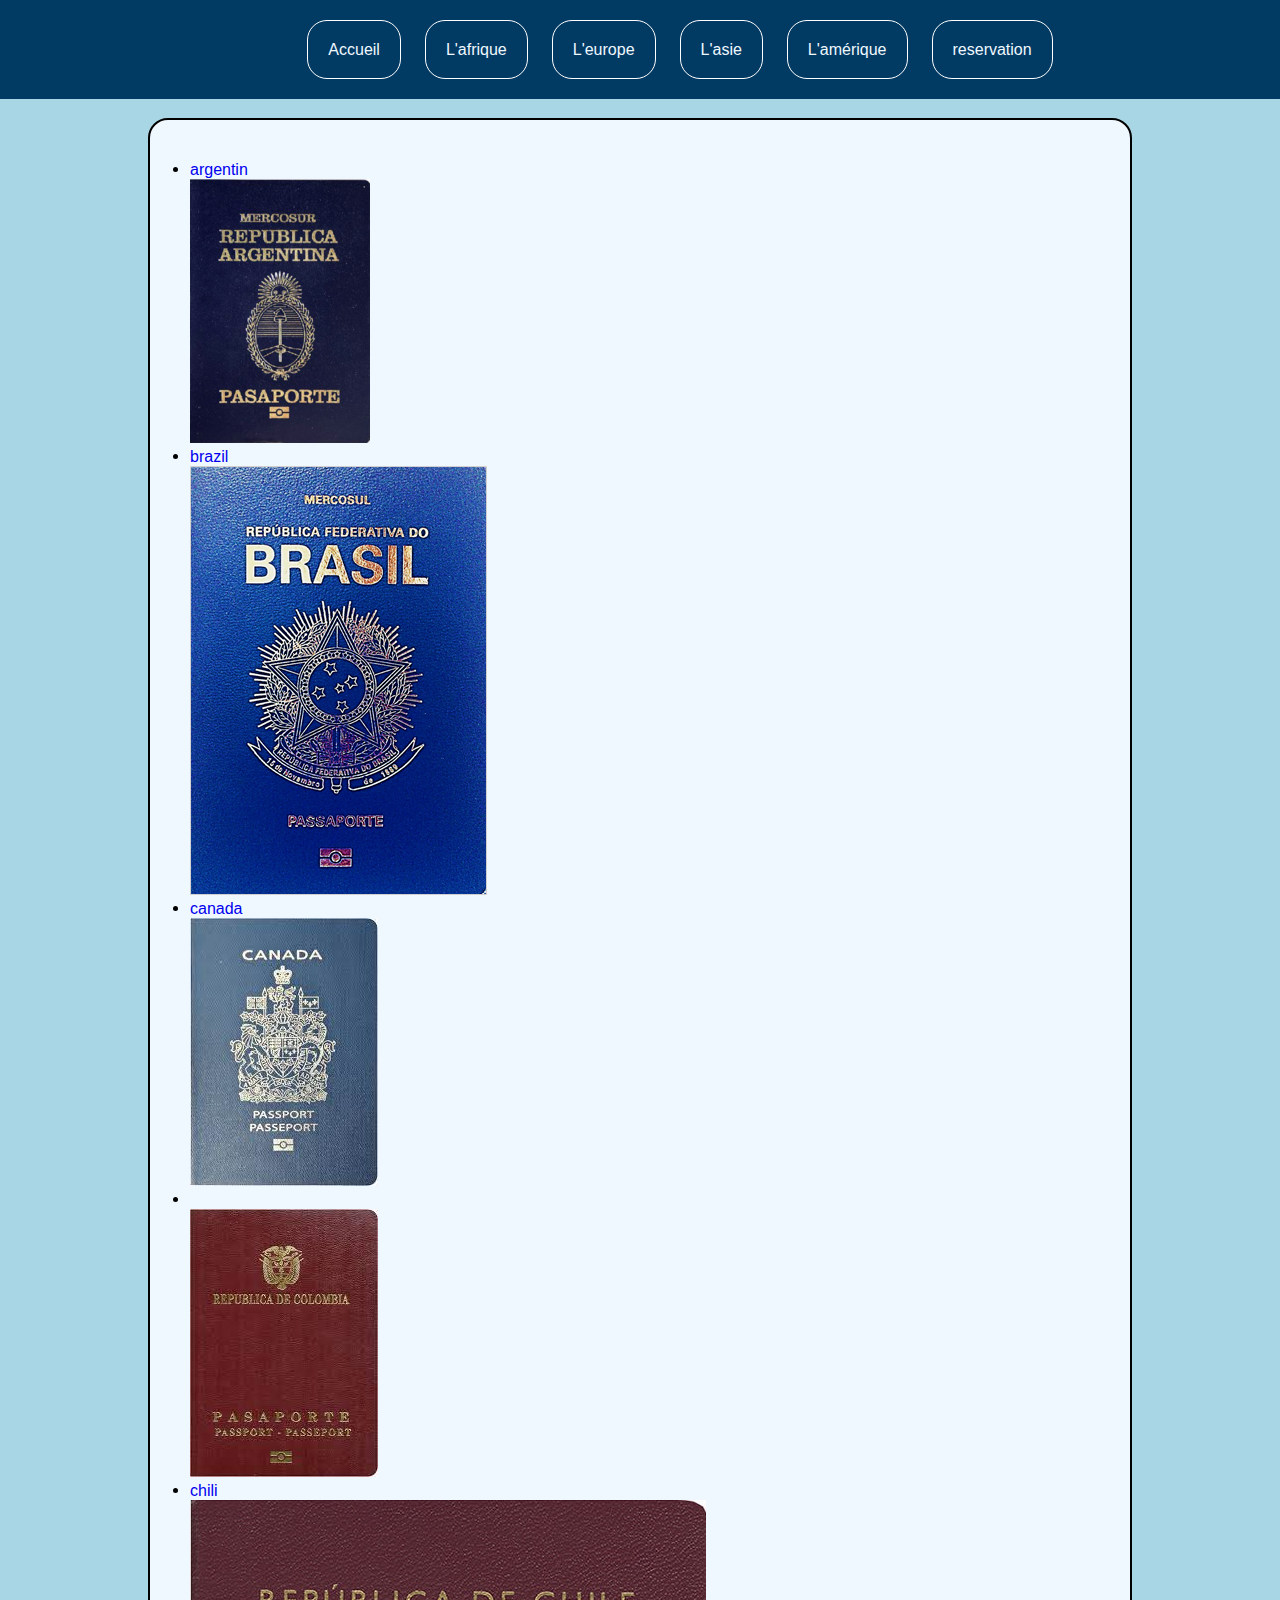
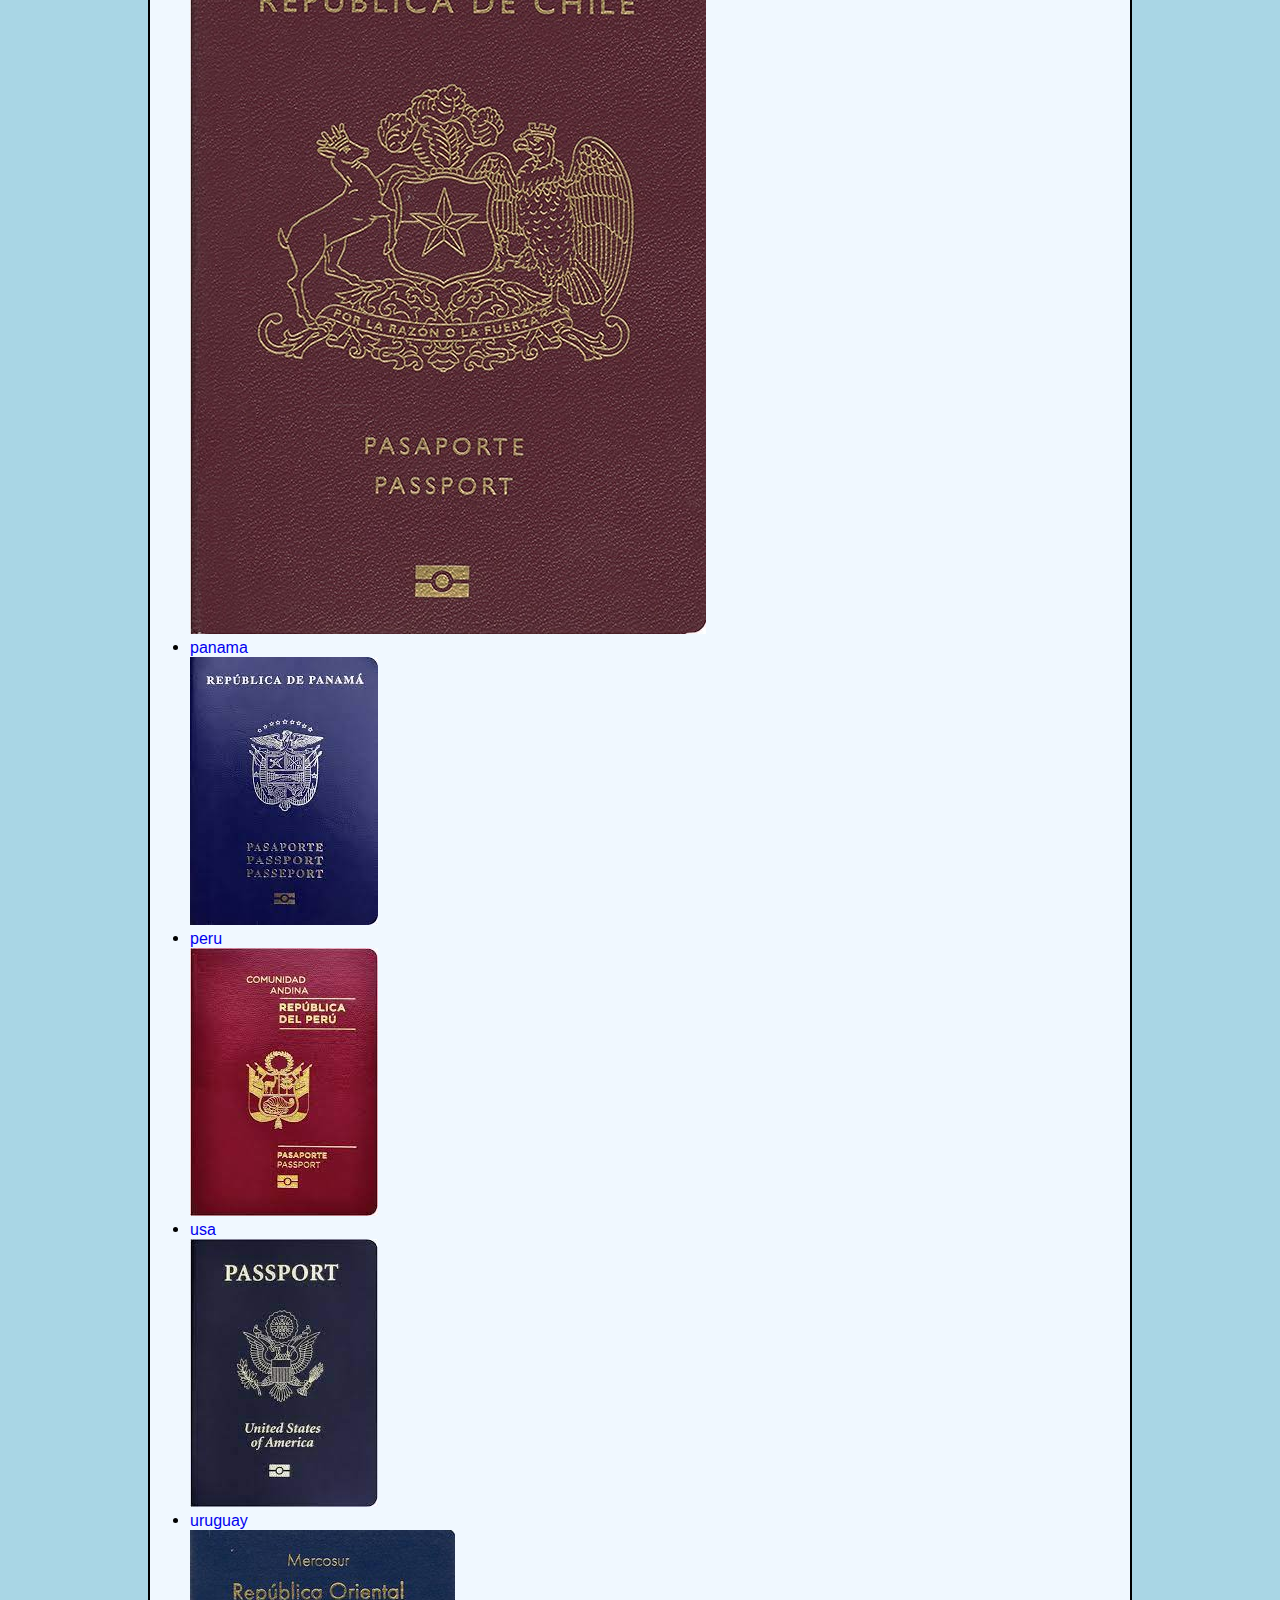
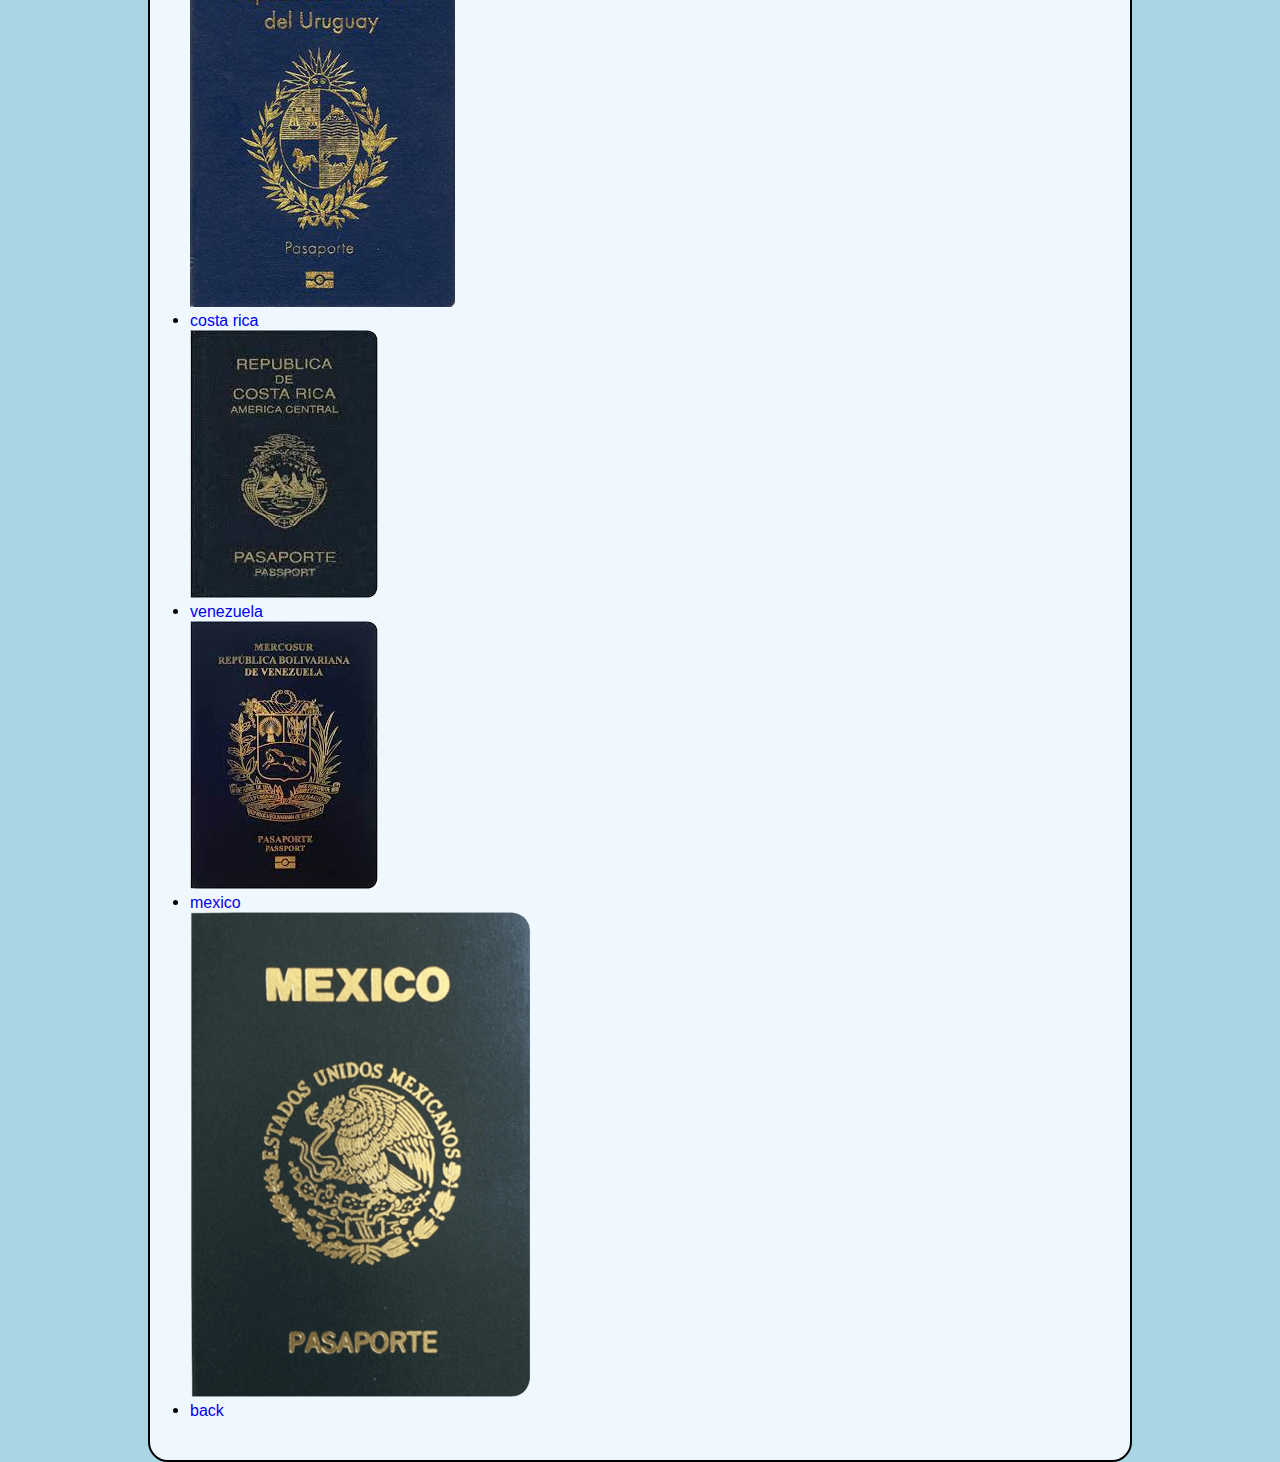
<file: agence-voyage/usa.html>
<!DOCTYPE html>
<html lang="en">
<head>
    <link rel="preconnect" href="https://fonts.googleapis.com">
<link rel="preconnect" href="https://fonts.gstatic.com" crossorigin>
<link href="https://fonts.googleapis.com/css2?family=Ms+Madi&family=Roboto+Serif:ital,wght@0,100;0,200;0,300;0,400;0,500;1,500&display=swap" rel="stylesheet">
    <link rel="stylesheet" href="style.css">
    <meta charset="UTF-8">
    <meta http-equiv="X-UA-Compatible" content="IE=edge">
    <meta name="viewport" content="width=device-width, initial-scale=1.0">
    <title>agence de voyage</title>
    <link rel="icon" type="image/png" href="html/FLIGHT-256.webp" />
</head>
<body>
    <div class="menu-nav">
    <nav>
        <a class="menu-item" href="index.html">Accueil</a>
        <a class="menu-item" href="yassine.html">L'afrique</a>
        <a class="menu-item" href="eu.html">L'europe</a>
        <a class="menu-item" href="as.html">L'asie</a>
        <a class="menu-item" href="usa.html">L'amérique</a>
        <a class="menu-item" href="prix.html">reservation</a>
    </nav>
</div>
    <br>
    <div class="usa1">
    <li> <a href="prix.html">argentin</a> </li>
    <img src="html/argentin.png">
    <li> <a href="prix.html">brazil</a> </li>
    <img src="html/brazil.png">
    <li> <a href="prix.html">canada</a> </li>
    <img src="html/canada.jpg">
    <li> <a href="prix.html"></a> </li>
    <img src="html/colombia.jpg">
    <li> <a href="prix.html">chili</a> </li>
    <img src="html/chili.jpg">
    <li> <a href="prix.html">panama</a> </li>
    <img src="html/panama.jpg">
    <li> <a href="prix.html">peru</a> </li>
    <img src="html/peru.jpg">
    <li> <a href="prix.html">usa</a> </li>
    <img src="html/usa.jpg">
    <li> <a href="prix.html">uruguay</a> </li>
    <img src="html/uruguay.jpg">
    <li> <a href="prix.html">costa rica</a> </li>
    <img src="html/costa rica.jpg">
    <li> <a href="prix.html">venezuela</a> </li>
    <img src="html/ven.jpg">
    <li> <a href="prix.html">mexico</a> </li>
    <img src="html/mexico.png">
    <li><a href="index.html">back</a></li>
    </div>
</body>
</html>
</file>
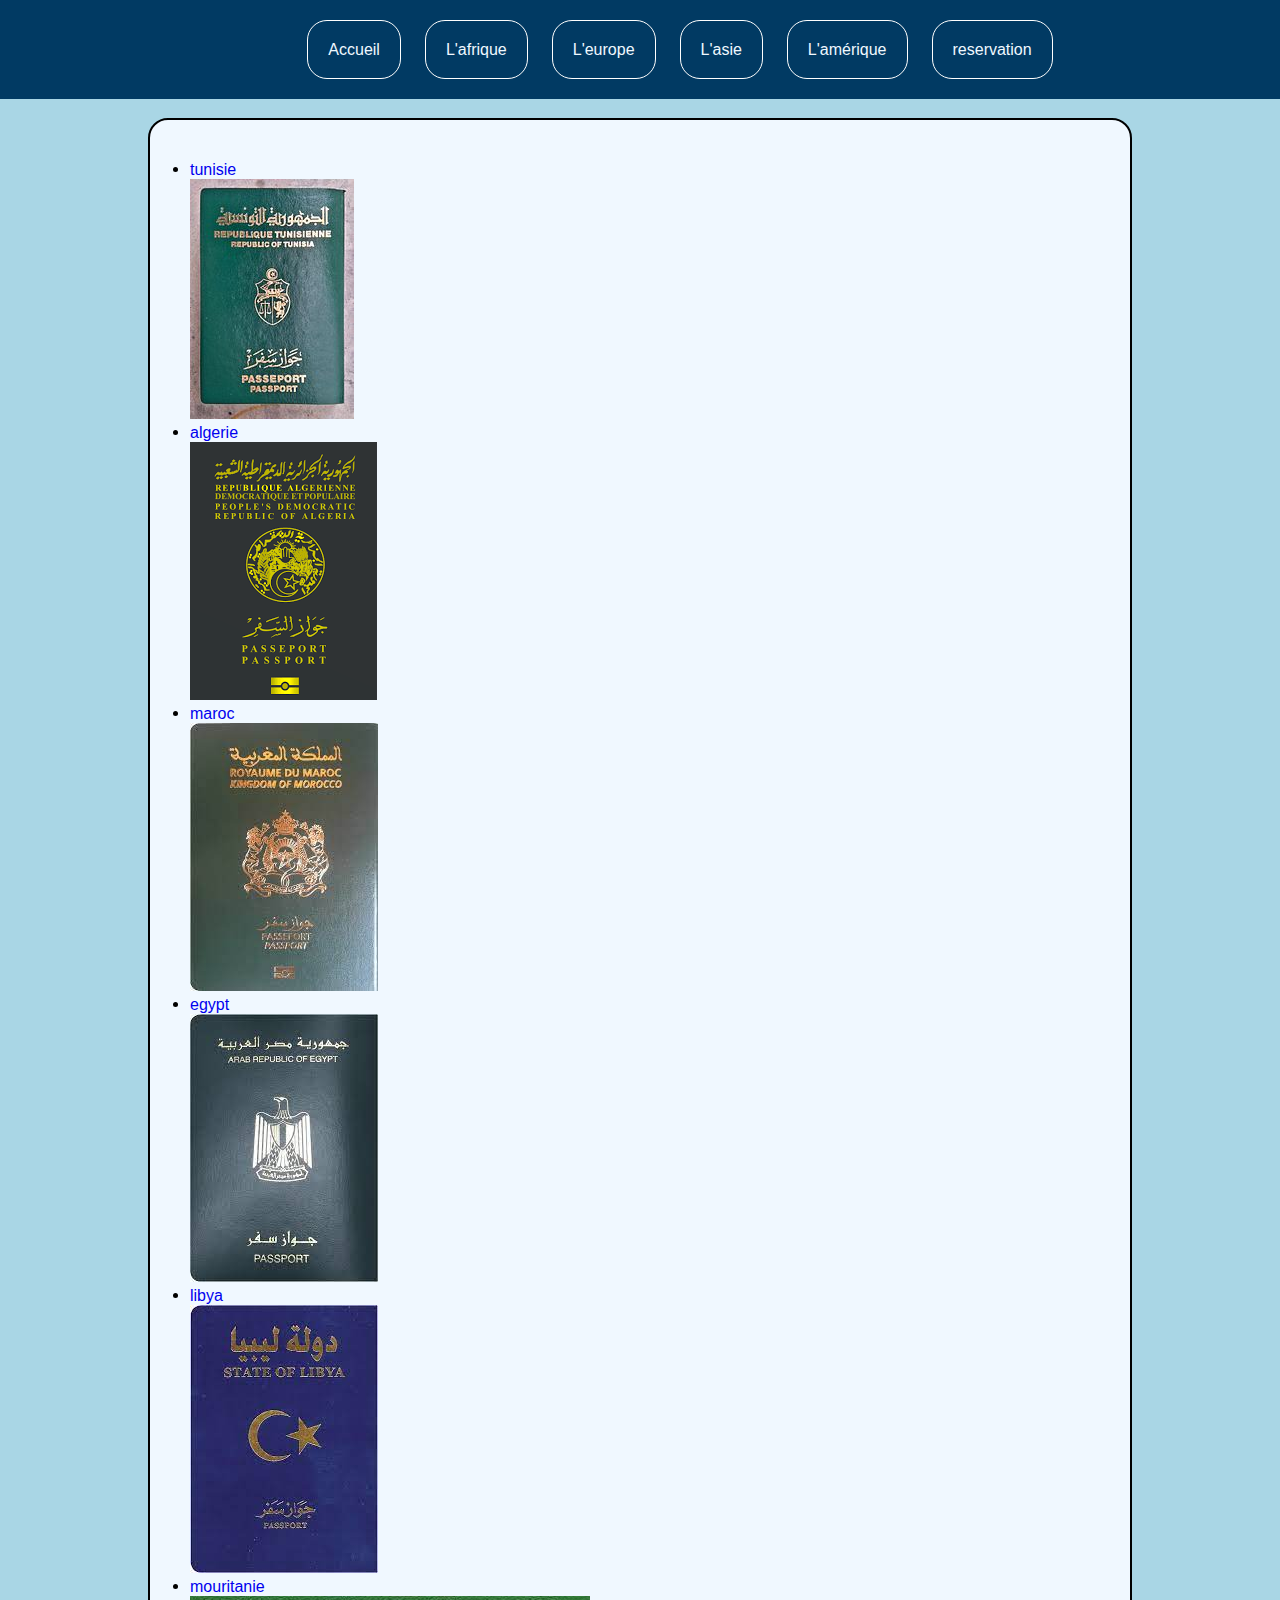
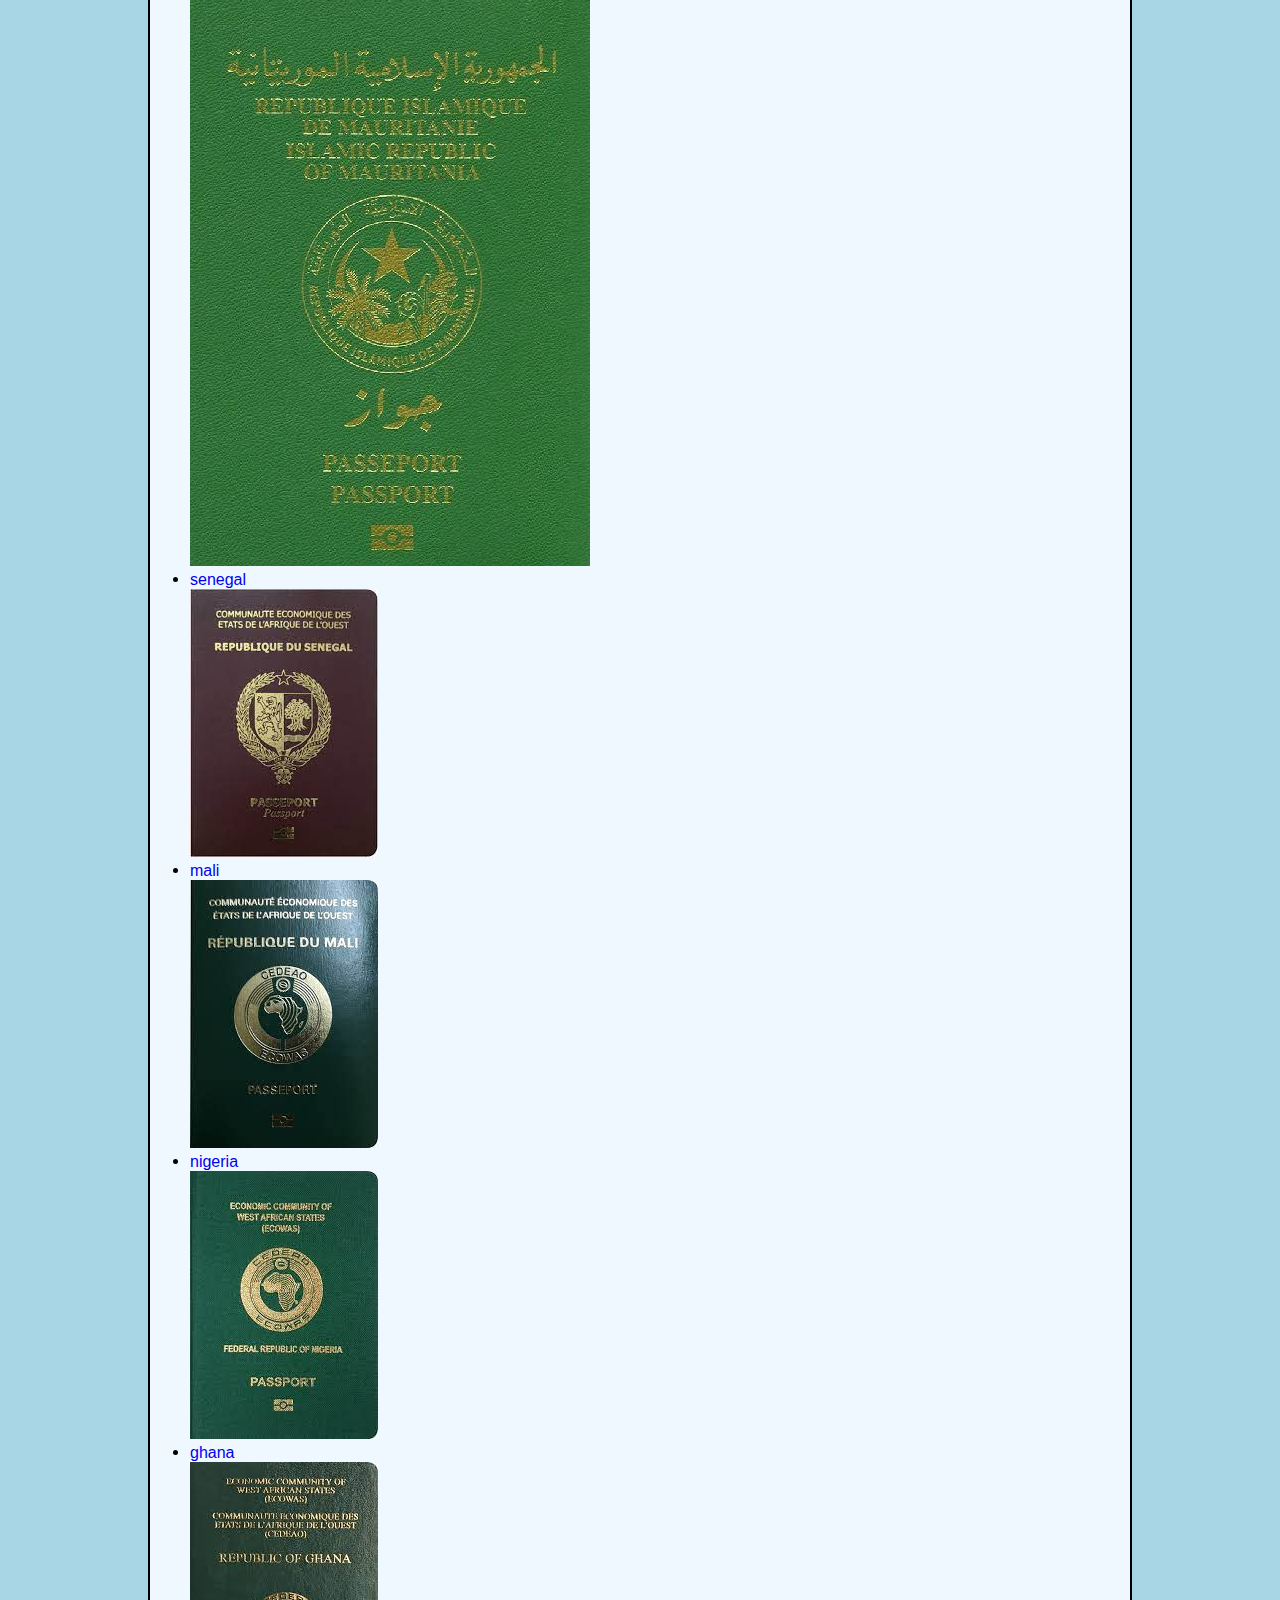
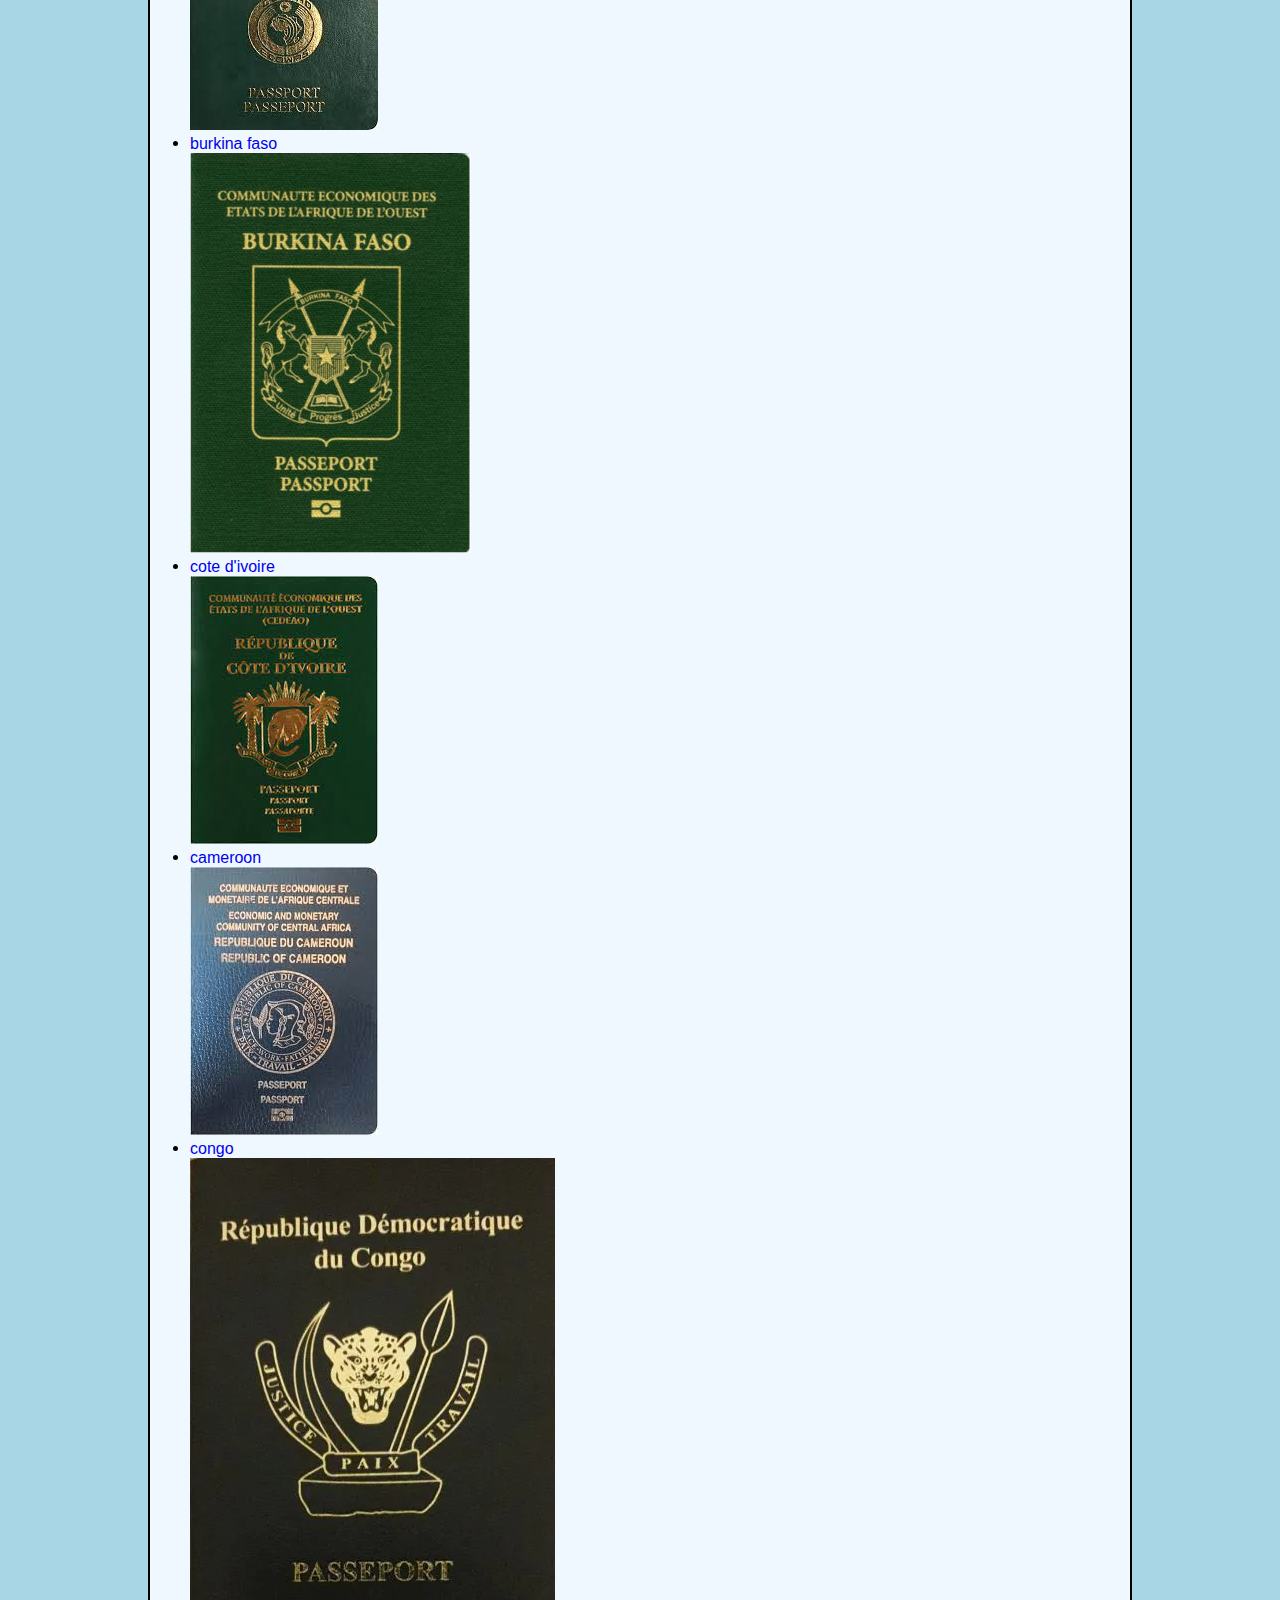
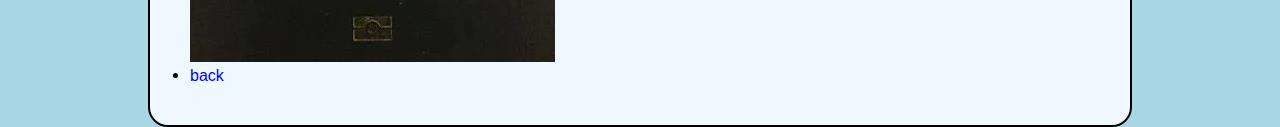
<file: agence-voyage/yassine.html>
<!DOCTYPE html>
<html lang="en">
<head>
    <link rel="preconnect" href="https://fonts.googleapis.com">
<link rel="preconnect" href="https://fonts.gstatic.com" crossorigin>
<link href="https://fonts.googleapis.com/css2?family=Ms+Madi&family=Roboto+Serif:ital,wght@0,100;0,200;0,300;0,400;0,500;1,500&display=swap" rel="stylesheet">
    <link rel="stylesheet" href="style.css">
    <meta charset="UTF-8">
    <meta http-equiv="X-UA-Compatible" content="IE=edge">
    <meta name="viewport" content="width=device-width, initial-scale=1.0">
    <title>agence de voyage</title>
    <link rel="icon" type="image/png" href="html/FLIGHT-256.webp" />
</head>
<body>
    <div class="menu-nav">
    <nav>
        <a class="menu-item" href="index.html">Accueil</a>
        <a class="menu-item" href="yassine.html">L'afrique</a>
        <a class="menu-item" href="eu.html">L'europe</a>
        <a class="menu-item" href="as.html">L'asie</a>
        <a class="menu-item" href="usa.html">L'amérique</a>
        <a class="menu-item" href="prix.html">reservation</a>
    </nav>
</div>
    <br>
    <div class="afrique">
    <li><a href="prix.html">tunisie</a></li>
    <img src="html/1,.jpg">
    <li><a href="prix.html">algerie</a></li>
    <img src="html/2.png">
    <li><a href="prix.html">maroc</a></li>
    <img src="html/3.jpg">
    <li><a href="prix.html">egypt</a></li>
    <img src="html/4.jpg">
    <li><a href="prix.html">libya</a></li>
    <img src="html/5.jpg">
    <li><a href="prix.html">mouritanie</a></li>
    <img src="html/6.png">
    <li><a href="prix.html">senegal</a></li>
    <img src="html/7.jpg">
    <li><a href="prix.html">mali</a></li>
    <img src="html/8.jpg">
    <li><a href="prix.html">nigeria</a></li>
    <img src="html/9.jpg">
    <li><a href="prix.html">ghana</a></li>
    <img src="html/10.jpg">
    <li><a href="prix.html">burkina faso</a></li>
    <img src="html/11.jpg">
    <li><a href="prix.html">cote d'ivoire</a></li>
    <img src="html/12.jpg">
    <li><a href="prix.html">cameroon</a></li>
    <img src="html/13.jpg">
    <li><a href="prix.html">congo</a></li>
    <img src="html/14.webp">
    <li><a href="index.html">back</a></li>
    <td></td>
    </div>
</body>
</file>
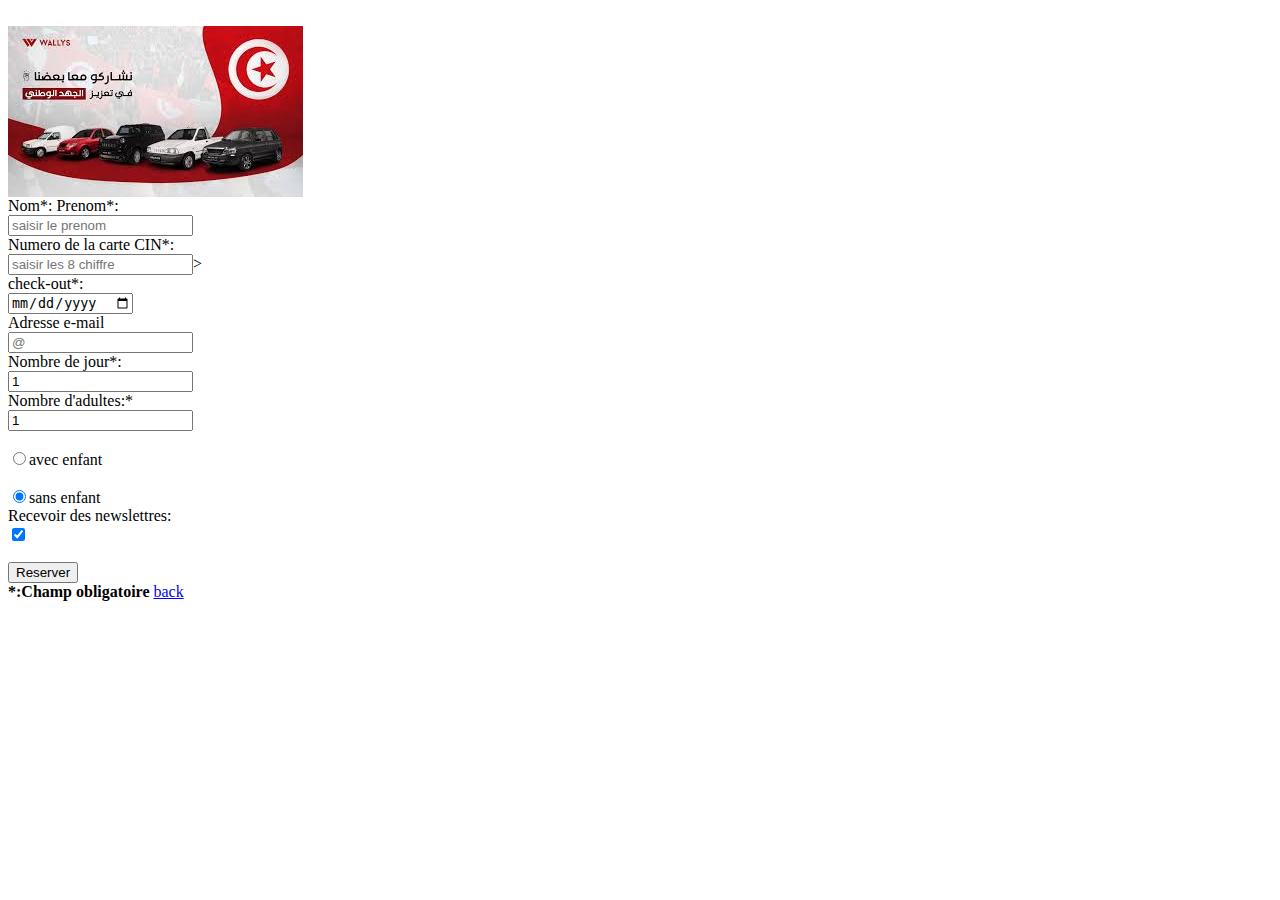
<file: wallyscar/index (2).html>
<html>
<head>
    <body>

<td></td>
<br><td><img src="images.jpg"></td></br>

</tr>
<tr>
<td></td>
<td>Nom*:</td>
<td>Prenom*:</td>
<br><td><input type="text" placeholder="saisir le prenom" required></td></br>
</tr>
<tr>
<td></td>
<td>Numero de la carte CIN*:</td>
<br><td><input type="text" placeholder="saisir les 8 chiffre"  pattern="[0-9]{8}" required></td>></br>
</tr>
<tr>


<td>check-out*:</td>
<br><td><input type="date" required></td></br>
</tr>
<tr>
<td>Adresse e-mail</td>
<br><td><input type="email" placeholder="@" ></td></br>
</tr>
<tr>
<td>Nombre de jour*:</td>
<br><td> <input type="number" value="1" required></td></br>
</tr>
<tr>
    <td></td>
    <td>Nombre d'adultes:*</td>
    <br><td> <input type="number" value="1" required></td></br>
    
</tr>
<tr>
    <td></td>
    <br><td> <input type="radio" name="enfant">avec enfant</td></br>
    <br><td><input type="radio" name="enfant" checked>sans enfant</td></br>
</tr>
<tr>
    <td></td>
    <td>Recevoir des newslettres:</td>
    <br><td><input type="checkbox" checked></td></br>
</tr>
<tr>
    <td></td>
    <br><td><input type="submit" value="Reserver" ></td></br>
    <td><b>*:Champ obligatoire</b></td>
</tr>

  </form>
</table>
    <a href="index.html">back</a>
    </body>
    </head>
    </html>
</file>
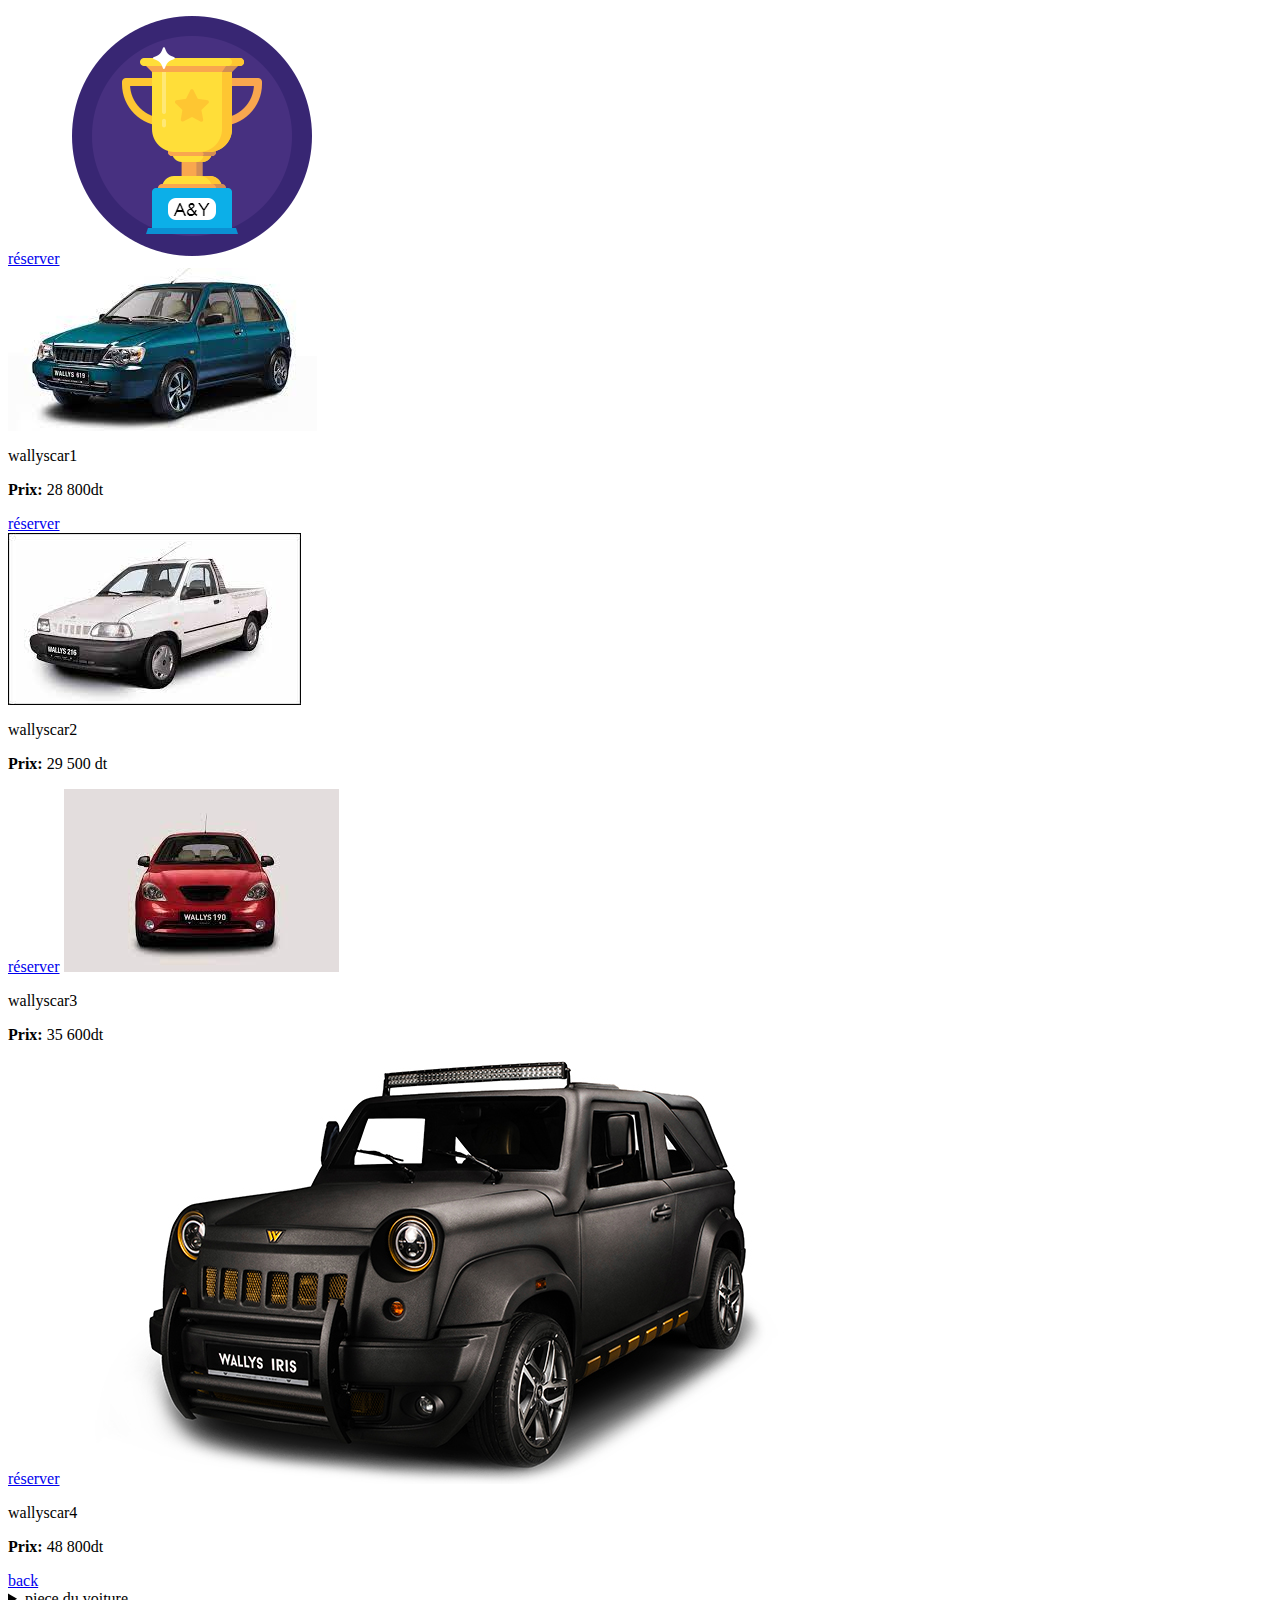
<file: wallyscar/index (3).html>
<html>

<head>




</head>

<body>
    <a href="Untitled-1.html">réserver</a>
    <img src="yyyyy.png">
    <br><img src="car1.jpg"></br>
    <p>wallyscar1</p>
    <p> <b> Prix:</b> 28 800dt </p>

    <a href="Untitled-1.html">réserver</a>
    <br> <img src="car2.jpg"></br>
    <p>wallyscar2</p>
    <p> <b> Prix:</b> 29 500 dt</p>

    <a href="Untitled-1.html">réserver</a>
    <img src="car3.jpg">
    <p> wallyscar3</p>
    <p> <b> Prix:</b> 35 600dt </p>
    <a href="Untitled-1.html">réserver</a>
    <img src="car4.jpeg">
    <p> wallyscar4 </p>
    <p> <b> Prix:</b> 48 800dt </p>
    <a href="index.html">back</a>
<details>
    <summary>piece du voiture </summary>
    <p><img src="images (4).jpg">
<p>roux</p>
<p><b>prix:</b>320dt</p>

<p><img src="images (2).jpg"></p>
<p>moteur</p>
<p><b>prix:</b>4 500dt</p>

<p><img src="images (1).jpg"></p>
<p>pack de moteur</p>
<p><b>prix:</b>3 400dt</p>














    </details>



  










</body>


</html>
</file>
<file: agence-voyage/style.css>
nav{
    text-align: center;
    background-color:#013a63;
    width: 100%;
    margin: 0;
    padding: 40px;
}


.menu-item {
    border-radius: 20px;
    border: 1px white solid;
    margin: 0px 10px;
    padding: 20px;
    color: aliceblue;
    text-decoration: none;

}

.menu-nav a:hover{

    background-color: rgb(21, 150, 159);

}

body{
    margin: 0;
    background-color: #a9d6e5;
    font-family: 'Roboto Serif', serif;
}

.contenu{
    background-color: aliceblue;
    border: black 2px solid;
    border-radius: 20px;
    width: 900px;
    margin: 0 auto;
    padding: 40px;
}
.asie{
    width: 325px;
    height: 219px;
}
.afrique{ border: black 2px solid;

    background-color: aliceblue;
    border-radius: 20px;
    width: 900px;
    margin: 0 auto;
    padding: 40px;
}

.europe{border: black 2px solid;
    background-color: aliceblue;
    border-radius: 20px;
    width: 900px;
    margin: 0 auto;
    padding: 40px;}

    .asie1{border: black 2px solid;
        background-color: aliceblue;
        border-radius: 20px;
        width: 900px;
        margin: 0 auto;
        padding: 40px;}

    .usa1{border: black 2px solid;
        background-color: aliceblue;
        border-radius: 20px;
        width: 900px;
        margin: 0 auto;
        padding: 40px;}    
    .res{border: black 2px solid;
        background-color: aliceblue;
        border-radius: 20px;
        width: 900px;
        margin: 0 auto;
        padding: 40px;}
    h1{font-family: 'Ms Madi', cursive;
        color: #012a4a;
        border: rgb(0, 0, 0) 2px solid;
        font-size: 180px;
        text-align: center;
        text-shadow: 5px 5px #89c6f4;
        line-height: 400px;
        height: 400px;
        margin: 0 auto;
        padding: 40px;
        background-color: rgba(97, 165, 194,0.5);
        }
    .entete{
            background-image: url('html/voyage.jpg');



            
    }
    a{text-decoration: none;
      font-family: sans-serif;
 
    
    
    
    }

    .fin{text-align: center;}
    .footer{
        height: 50px;
        background-color: #89c6f4;
        text-align: center;
        padding-top: 25px;
    }
    .img{
        text-align: center;
    }

    .passport{
        background-color: #aed5f1;
        margin-left: 10px;
        margin-bottom: 50px;
        border:1px solid black;
    }

    .annule-flottement{
        clear:both;
    }
</file>
